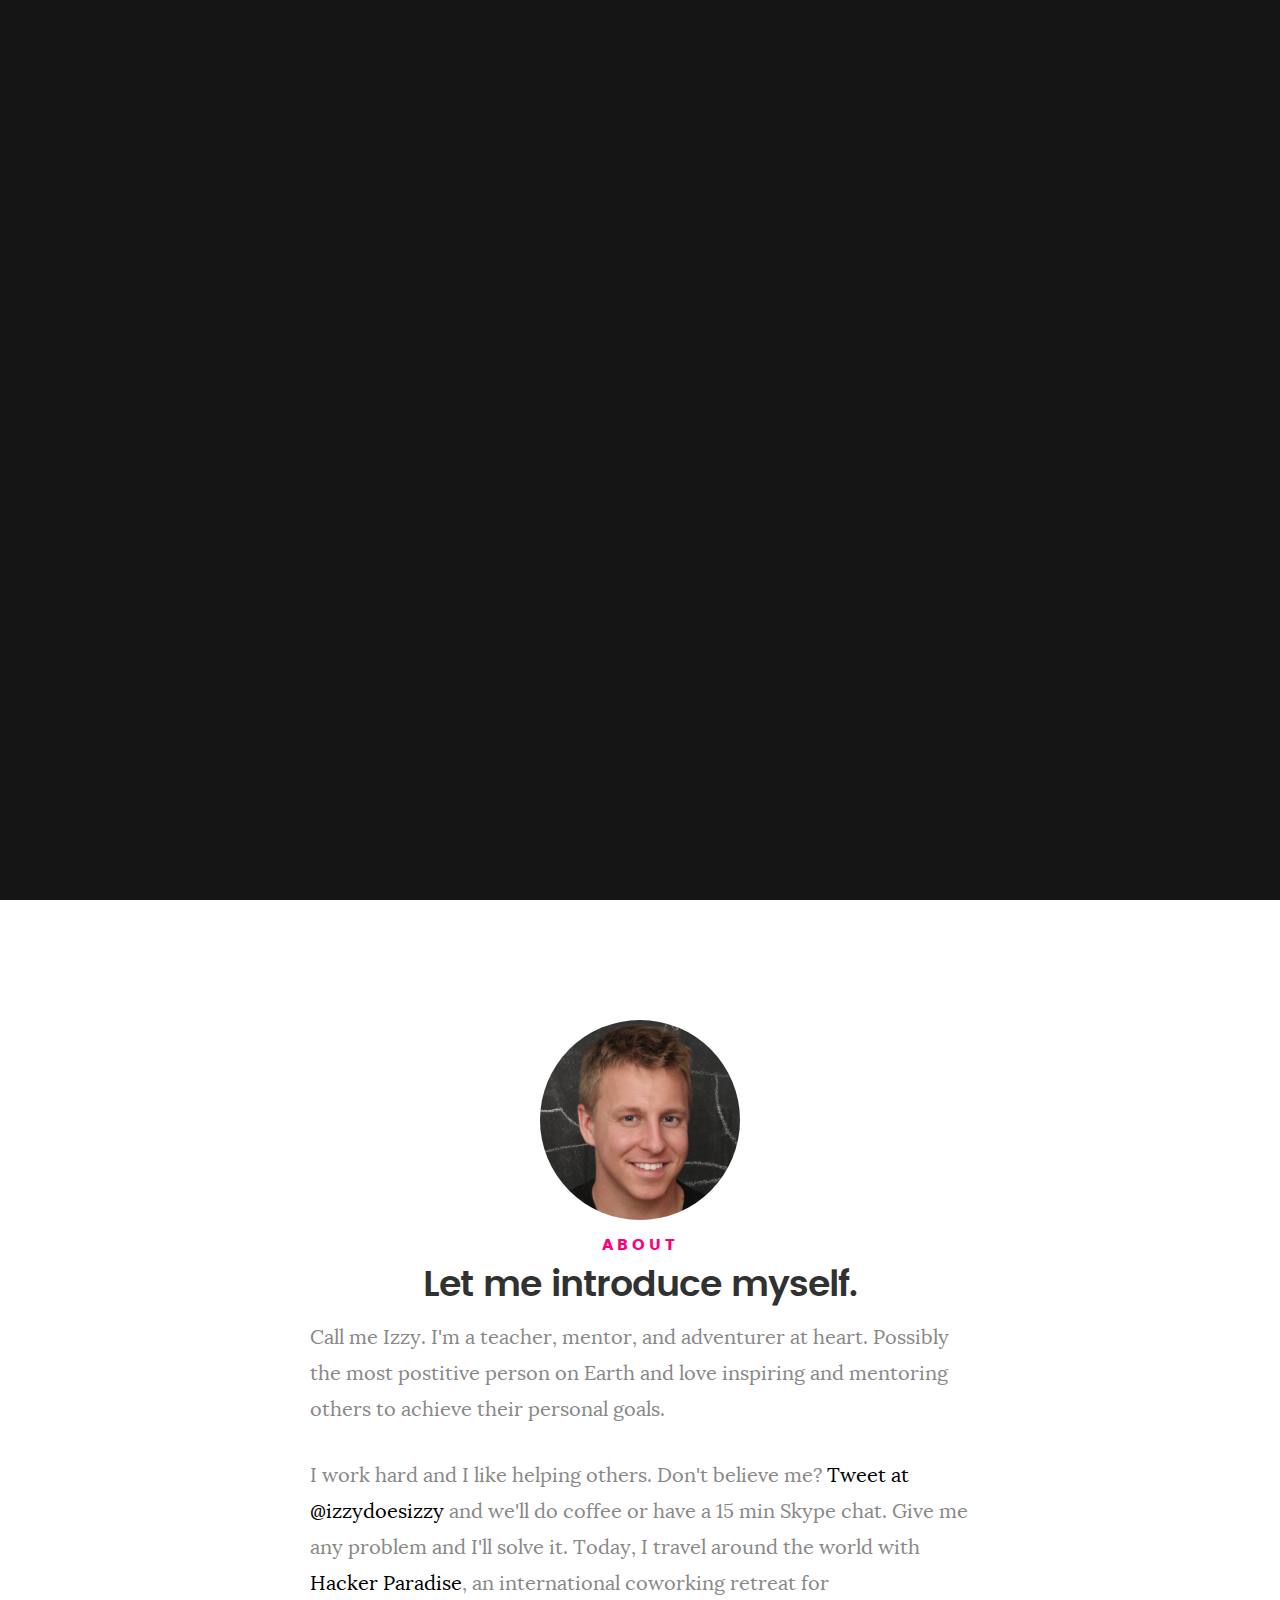
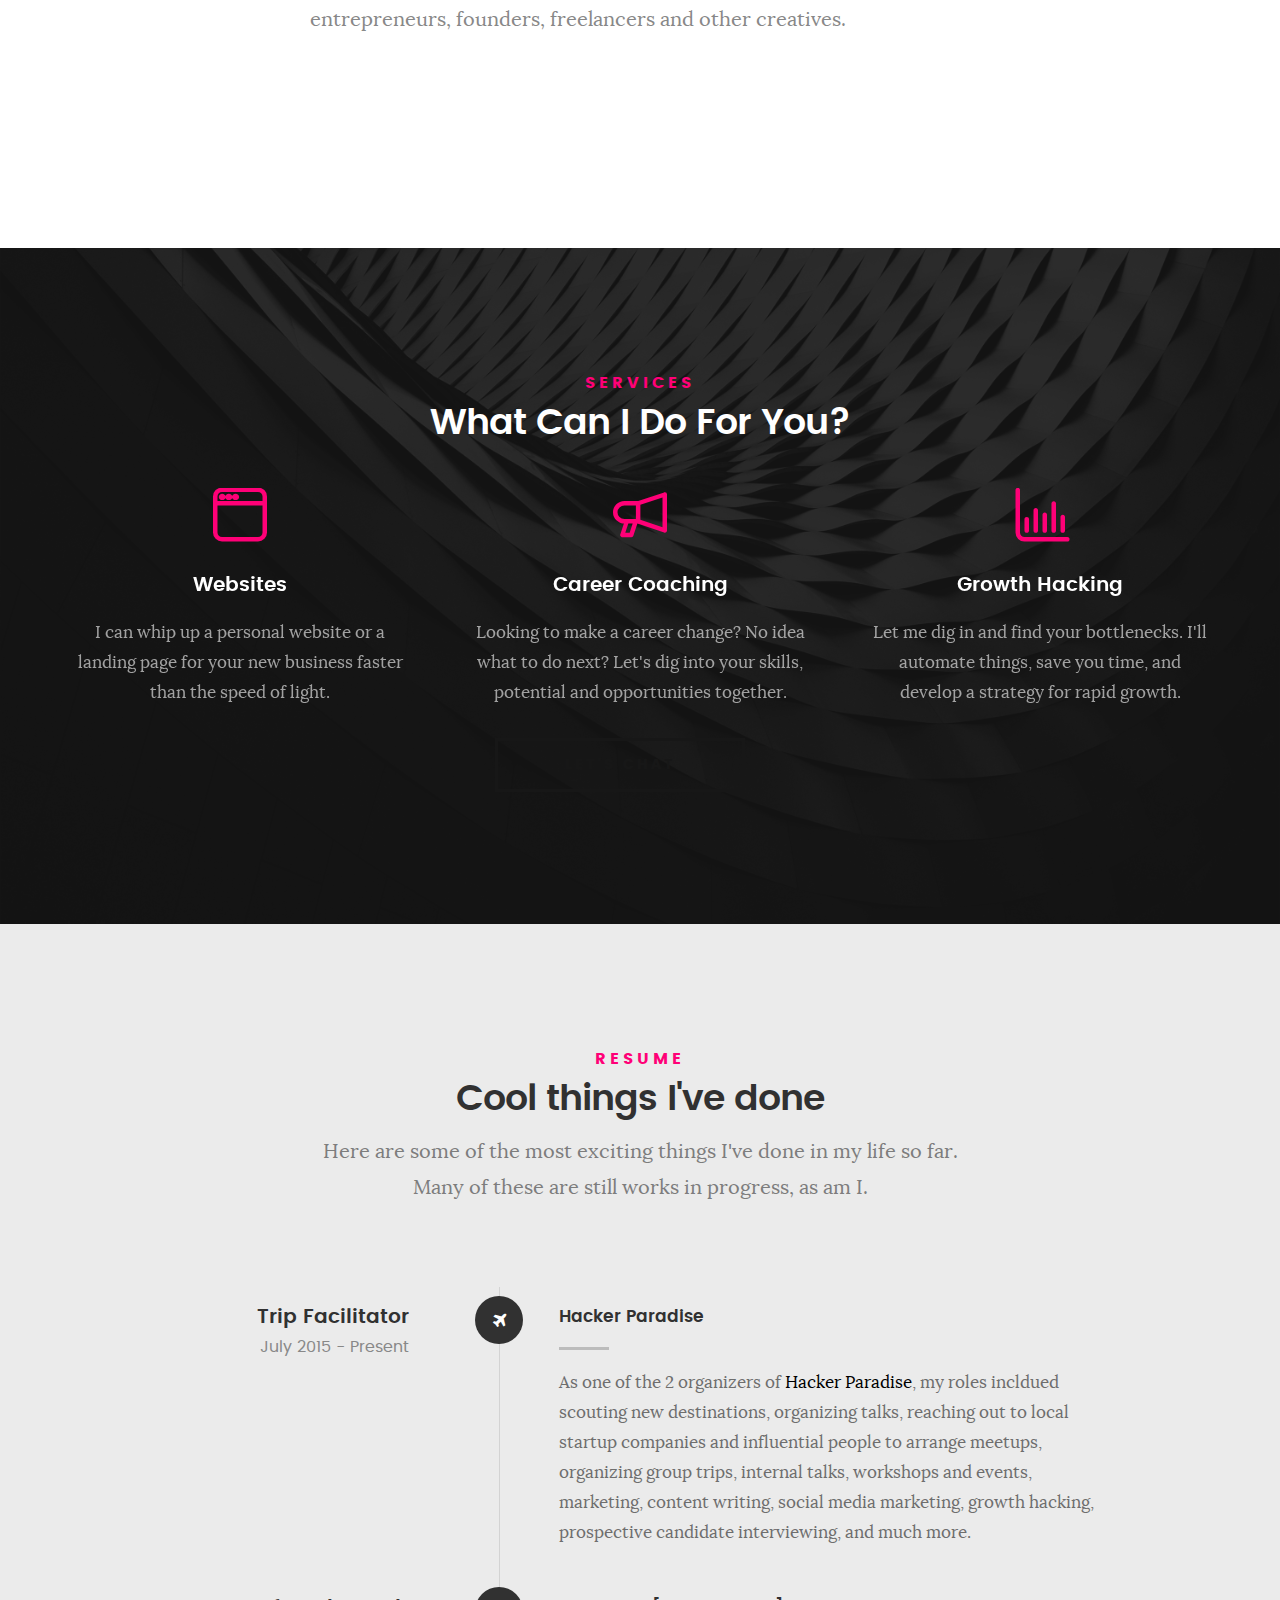
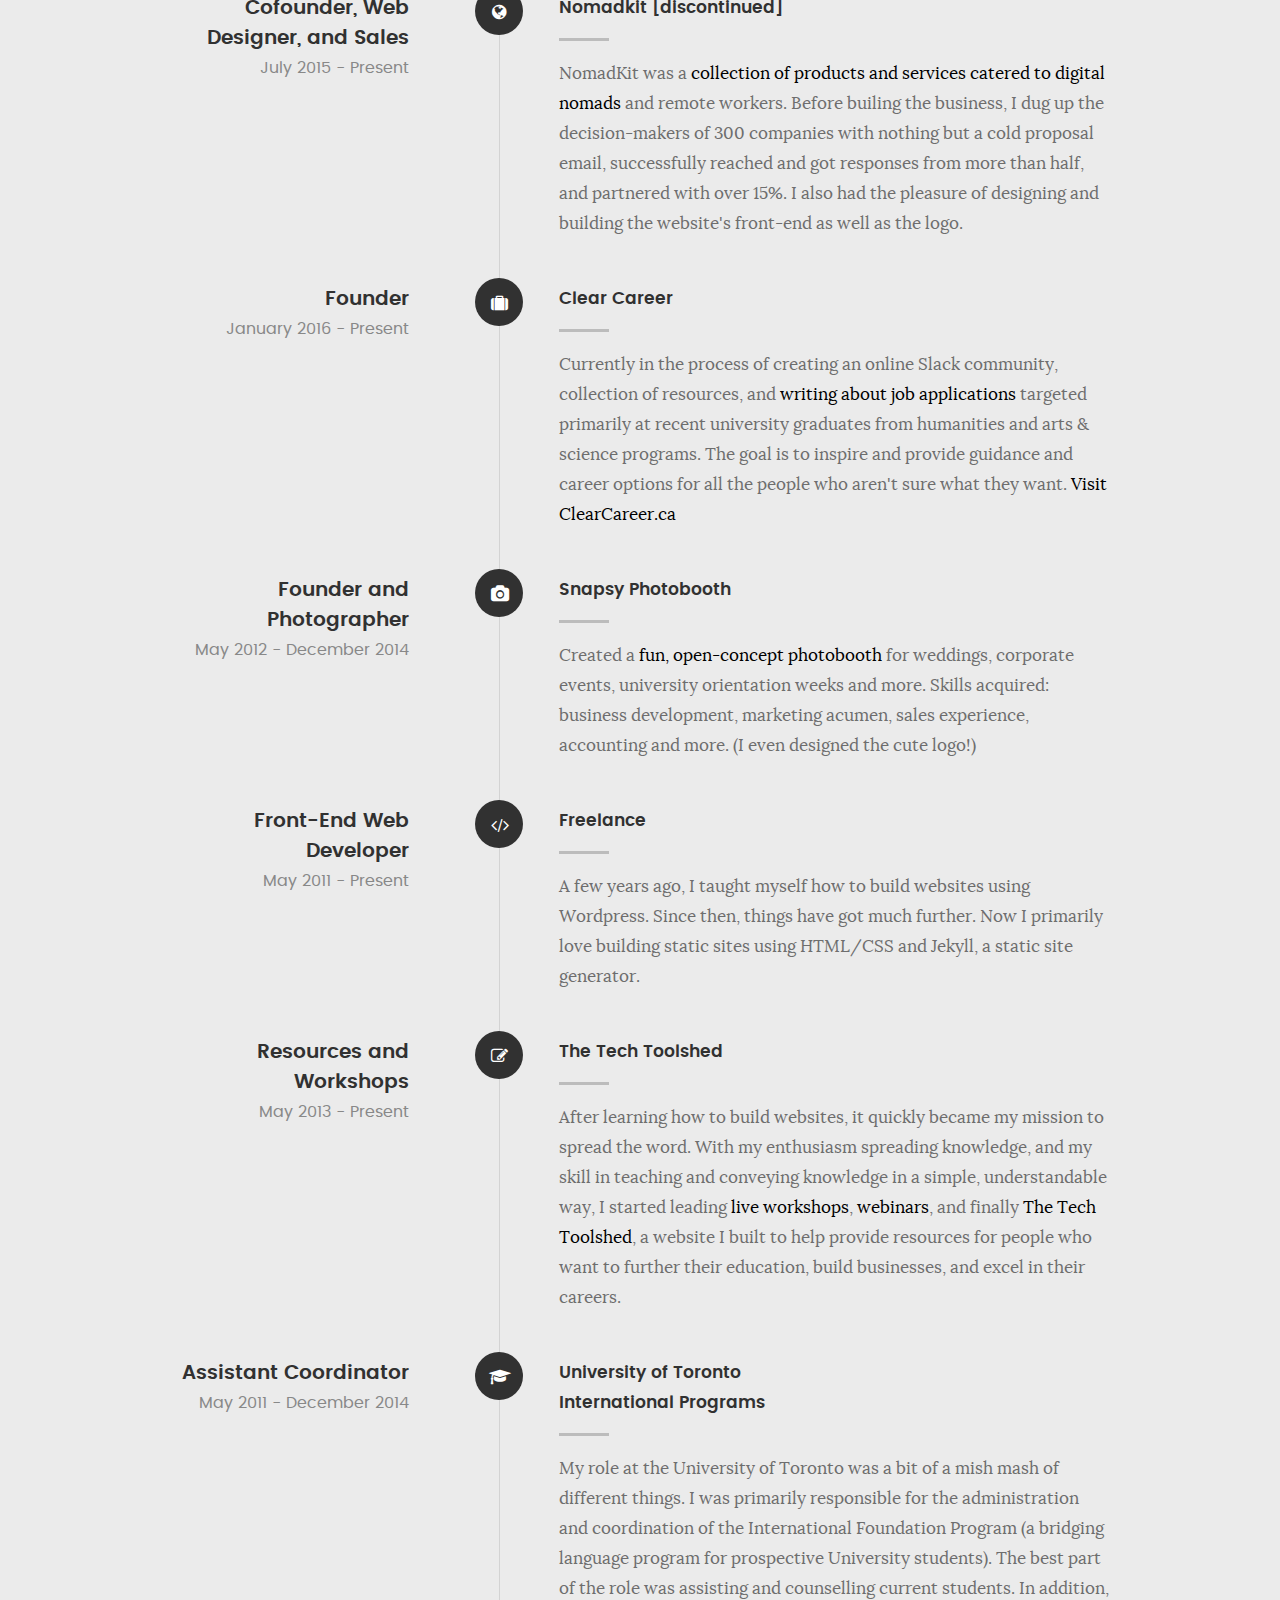
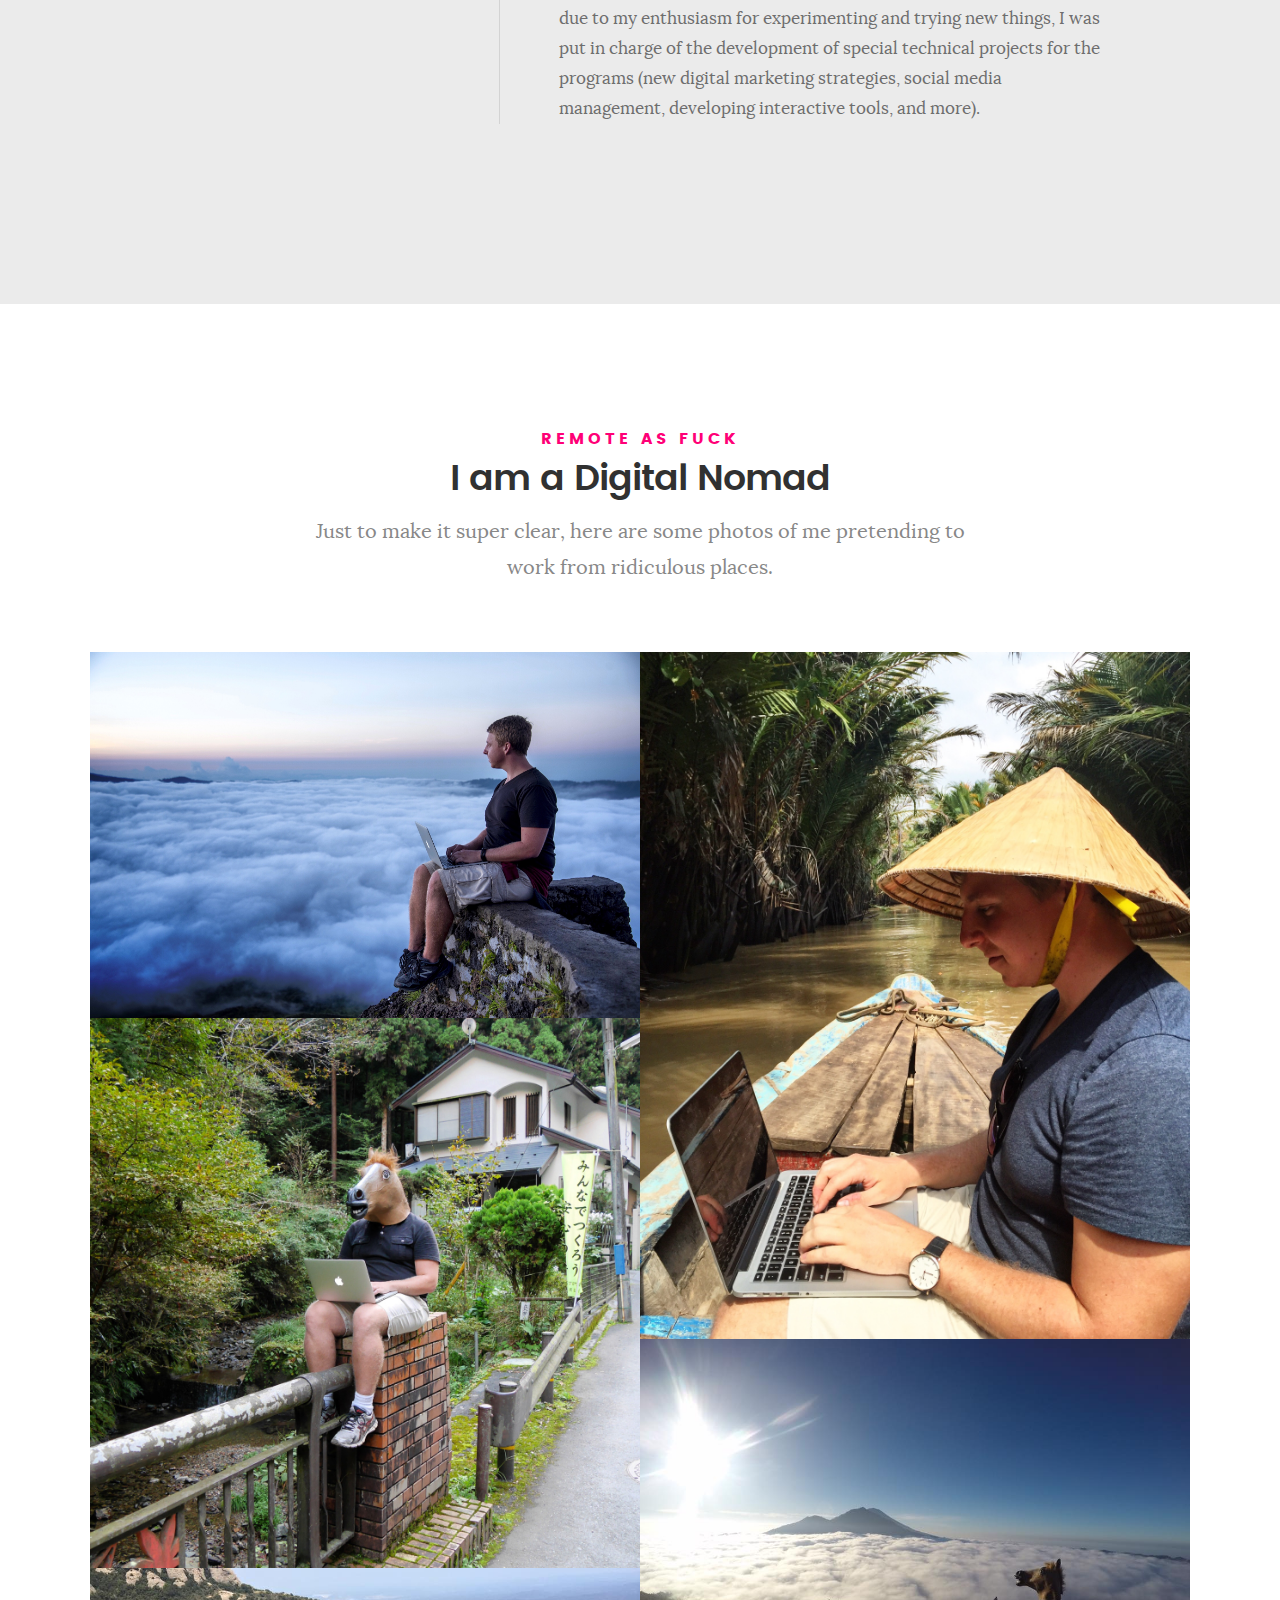
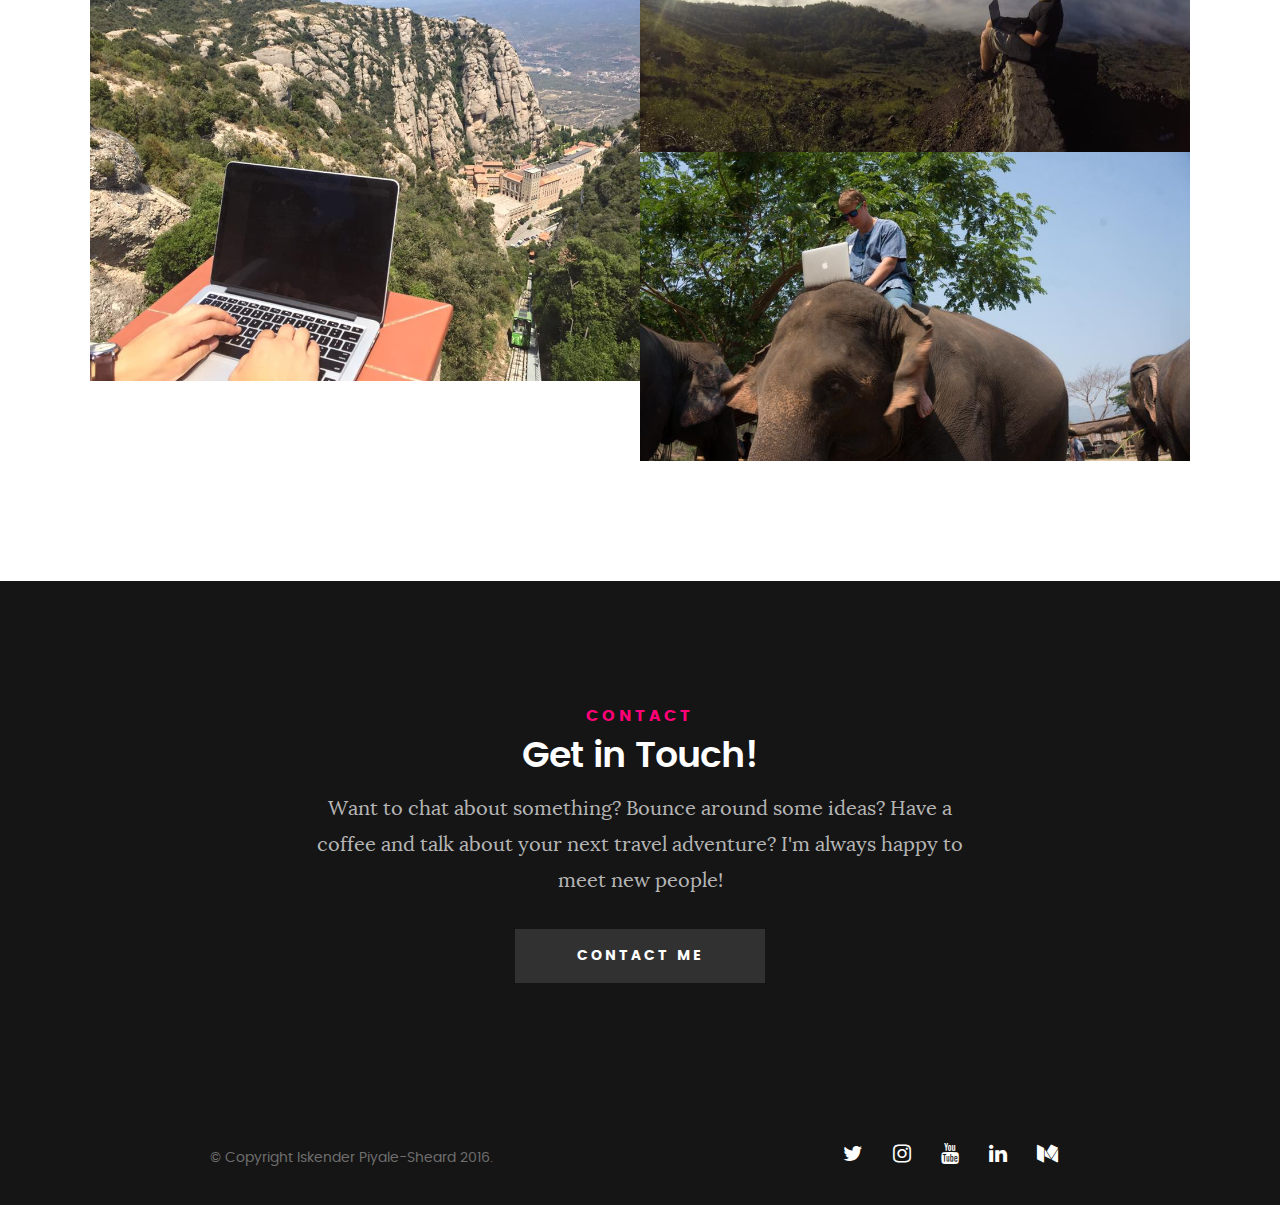
<file: index.html>
<!DOCTYPE html>
<!--[if IE 8 ]><html class="no-js oldie ie8" lang="en"> <![endif]-->
<!--[if IE 9 ]><html class="no-js oldie ie9" lang="en"> <![endif]-->
<!--[if (gte IE 9)|!(IE)]><!--><html class="no-js" lang="en"> <!--<![endif]-->
<head>

   <!--- basic page needs
   ================================================== -->
   <meta charset="utf-8">
	<title>IzzyDoesIzzy</title>
	<meta name="description" content="">  
	<meta name="author" content="">
	<meta name="google-site-verification" content="c0SRJKIOIVrMGJ2gVlhC2N9toW5W_-ks1MstYhyAxjI" />

	<meta charset="utf-8">
        <meta http-equiv="X-UA-Compatible" content="IE=edge">
        <meta name="viewport" content="width=device-width, initial-scale=1">
        <meta name="description" content="Izzy: Growth Hacking | Websites | Career Coaching">
        <meta name="keywords" content="onepage, portfolio, corporate, business, parallax, creative, agency">
        <meta name="author" content="Iskender Piyale-Sheard">

        <!-- Facebook Metatags -->
        <meta property="og:title" content="Iskender Piyale-Sheard" />
        <meta property="og:site_name" content="IzzyDoesIzzy"/>
        <meta property="og:type"   content="website" /> 
        <meta property="og:url" content="http://izzydoesizzy.com" />
        <meta property="og:description" content="Growth Hacking | Websites | Career Coaching. 
        LEARN MORE" />
        <meta property="og:image"
        content="http://izzydoesizzy.com/images/remoteasfuck/cloudcomputing.jpg" />

        <!-- Twitter Card Metadada -->
        <meta name="twitter:card" content="summary_large_image">
        <meta name="twitter:site" content="@izzydoesizzy">
        <meta name="twitter:creator" content="@izzydoesizzy">
        <meta name="twitter:title" content="Iskender Piyale-Sheard">
        <meta name="twitter:description" content="Growth Hacking | Websites | Career Coaching. 
        LEARN MORE">
        <meta name="twitter:image" content="http://izzydoesizzy.com/images/remoteasfuck/cloudcomputing.jpg">


   <!-- mobile specific metas
   ================================================== -->
	<meta name="viewport" content="width=device-width, initial-scale=1, maximum-scale=1">

 	<!-- CSS
   ================================================== -->
   <link rel="stylesheet" href="css/base.css">  
   <link rel="stylesheet" href="css/main.css">
   <link rel="stylesheet" href="css/vendor.css"> 
   <link rel="stylesheet" href="css/custom.css"> 
   <link rel="stylesheet" href="https://maxcdn.bootstrapcdn.com/font-awesome/4.4.0/css/font-awesome.min.css">    



   <!-- script
   ================================================== -->   
	<script src="js/modernizr.js"></script>

   <!-- favicons
	================================================== -->
	<link rel="icon" type="image/png" href="favicon.png">

	<!-- Google Analytics
	================================================== -->
	<script>
  (function(i,s,o,g,r,a,m){i['GoogleAnalyticsObject']=r;i[r]=i[r]||function(){
  (i[r].q=i[r].q||[]).push(arguments)},i[r].l=1*new Date();a=s.createElement(o),
  m=s.getElementsByTagName(o)[0];a.async=1;a.src=g;m.parentNode.insertBefore(a,m)
  })(window,document,'script','https://www.google-analytics.com/analytics.js','ga');

  ga('create', 'UA-53821620-1', 'auto');
  ga('send', 'pageview');

	</script>

</head>

<body id="top">


	<!-- header 
   ================================================== -->
   <header>   	
   	
   </header> <!-- /header -->

	<!-- intro section
   ================================================== -->
   <section id="intro">   

   	<div class="intro-overlay"></div>	

   	<div class="intro-content">
   		<div class="row">
 
   			<div class="col-twelve">

	   			<h5>Hello, World!</h5>
	   			<h1>I'm Izzy</h1>

	   			<p class="intro-position">
	   				<span>Career Coaching</span> 
	   				<span>Websites</span> 
	   				<span>Automation</span> 
	   				

	   			</p>


	   			<a class="button stroke smoothscroll" href="#about" title="">More About Me</a>


	   		</div>  
   			
   		</div>   		 		
   	</div> <!-- /intro-content --> 

   	<ul class="intro-social">        
         <li><a href="http://www.twitter.com/izzydoesizzy"><i class="fa fa-twitter"></i></a></li>
         <li><a href="http://www.instagram.com/izzydoesizzy"><i class="fa fa-instagram"></i></a></li>
         <li><a href="http://www.youtube.com/user/izzydoesizzy"><i class="fa fa-youtube"></i></a></li>
         <li><a href="https://ca.linkedin.com/in/ipiyale"><i class="fa fa-linkedin"></i></a></li>
         <li><a href="https://medium.com/@izzydoesizzy"><i class="fa fa-medium"></i></a></li>
      </ul> <!-- /intro-social -->      	

   </section> <!-- /intro -->


   <!-- about section
   ================================================== -->
   <section id="about">  

   	<div class="row section-intro">
   		<div class="col-twelve">
			<img src="images/profile-pic.jpg" class="profilepic" alt="Iskender Piyale-Sheard">
   			<h5>About</h5>
   			<h1>Let me introduce myself.</h1>

   			<div style="text-align: left">

   				<p class="lead">Call me Izzy. I'm a teacher, mentor, and adventurer at heart. Possibly the most postitive person on Earth and love inspiring and mentoring others to achieve their personal goals.</p>


   				<p class="lead text-justify">I work hard and I like helping others. Don't believe me? <a href="https://twitter.com/intent/tweet?screen_name=izzydoesizzy" class="" data-size="large" data-related="izzydoesizzy">Tweet at @izzydoesizzy</a> and we'll do coffee or have a 15 min Skype chat. Give me any problem and I'll solve it. Today, I travel around the world with <a href="http://www.hackerparadise.org" target="_blank">Hacker Paradise</a>, an international coworking retreat for entrepreneurs, founders, freelancers and other creatives.</p>

				
	               

   			</div>   			

   		</div>   		
   	</div> <!-- /section-intro -->

   	

   </section> <!-- /process-->    
		
		<!-- services Section
	   ================================================== -->
		<section id="services">

			<div class="overlay"></div>

			<div class="row section-intro">
	   		<div class="col-twelve">

	   			<h5>Services</h5>
	   			<h1>What Can I Do For You?</h1>


	   		</div>   		
	   	</div> <!-- /section-intro -->

	   	<div class="row services-content">

	   		<div id="owl-slider" class="owl-carousel services-list">

		      	

					<div class="service">	

						<span class="icon"><i class="icon-window"></i></span>                          

		            <div class="service-content">	

		            	<h3>Websites</h3>  

			            <p class="desc">I can whip up a personal website or a landing page for your new business faster than the speed of light. 

			            	
		         		</p>



		            </div>	                          

				   </div> <!-- /service -->

				   <div class="service">

				   	<span class="icon"><i class="icon-megaphone"></i></span>		            

		            <div class="service-content">

		            	<h3>Career Coaching</h3>

			            <p class="desc">Looking to make a career change? No idea what to do next? Let's dig into your skills, potential and opportunities together.
		        		</p> 

		            </div> 	            	               

				   </div> <!-- /service -->

				   <div class="service">	

		      		<span class="icon"><i class="icon-bar-chart"></i></span>            

		            <div class="service-content">	

		            	 <h3>Growth Hacking</h3>

			            <p class="desc">Let me dig in and find your bottlenecks. I'll automate things, save you time, and develop a strategy for rapid growth.
		         		</p>
		         		
		         	</div> 	         	 

				</div> <!-- /service -->

					

		      </div> <!-- /services-list -->

				   		
			
				   				
				     	
	   		
	   	</div> <!-- /services-content -->

	   	<div class="row button-section">
	   		<div class="col-twelve">
	   			<a href="mailto:me@izzydoesizzy.com?Subject=Hey%20Izzy%2C%20let%27s%20work%20together%21" target="_top" class="button stroke full-width">Let's Chat</a>
	   		</div>   		
	   	</div>
			
		</section> <!-- /services -->

   <!-- resume Section
   ================================================== -->
	<section id="resume" class="grey-section">

		<div class="row section-intro">
   		<div class="col-twelve">

   			<h5>Resume</h5>
   			<h1>Cool things I've done</h1>

   			<p class="lead">Here are some of the most exciting things I've done in my life so far. Many of these are still works in progress, as am I.</p>

   		</div>   		
   	</div> <!-- /section-intro--> 

   	<div class="row resume-timeline">

   		<div class="col-twelve resume-header">

   			

   		</div> <!-- /resume-header -->

   		<div class="col-twelve">
			<div class="timeline-wrap">

   				<div class="timeline-block">

	   				<div class="timeline-ico">
	   					<i class="fa fa-plane"></i>
	   				</div>

	   				<div class="timeline-header">
	   					<h3>Trip Facilitator</h3>
	   					<p>July 2015 - Present</p>
	   				</div>

	   				<div class="timeline-content">
	   					<h4>Hacker Paradise</h4>
	   					<p>As one of the 2 organizers of <a href="#">Hacker Paradise</a>, my roles incldued scouting new destinations, organizing talks, reaching out to local startup companies and influential people to arrange meetups, organizing group trips, internal talks, workshops and events, marketing, content writing, social media marketing, growth hacking, prospective candidate interviewing, and much more.</p>
	   				</div>

	   			</div> <!-- /timeline-block -->

	   			<div class="timeline-block">

	   				<div class="timeline-ico">
	   					<i class="fa fa-globe"></i>
	   				</div>

	   				<div class="timeline-header">
		   					<h3>Cofounder, Web Designer, and Sales</h3>
		   					<p>July 2015 - Present</p>
	   				</div>

	   				<div class="timeline-content">
	   					<h4>Nomadkit [discontinued]</h4>
	   					<p>NomadKit was a <a href="http://nomadkit.io" target="_blank">collection of products and services catered to digital nomads</a> and remote workers. Before builing the business, I dug up the decision-makers of 300 companies with nothing but a cold proposal email, successfully reached and got responses from more than half, and  partnered with over 15%. I also had the pleasure of designing and building the website's front-end as well as the logo.</p>
	   				</div>

	   			</div> <!-- /timeline-block -->

	   			<div class="timeline-block">

	   				<div class="timeline-ico">
	   					<i class="fa fa-suitcase"></i>
	   				</div>

	   				<div class="timeline-header">
	   					<h3>Founder</h3>
	   					<p>January 2016 - Present</p>
	   				</div>

	   				<div class="timeline-content">
	   					<h4>Clear Career</h4>
	   					<p>Currently in the process of creating an online Slack community, collection of resources, and <a href="https://www.linkedin.com/pulse/jobless-desperate-how-find-job-after-you-graduate-piyale-sheard?trk=pulse_spock-articles" target="_blank">writing about job applications</a> targeted primarily at recent university graduates from humanities and arts & science programs. The goal is to inspire and provide guidance and career options for all the people who aren't sure what they want. <a href="http://www.clearcareer.ca" target="_blank">Visit ClearCareer.ca</a></p>
	   				</div>



	   			</div> <!-- /timeline-block -->

	   			<div class="timeline-block">

	   				<div class="timeline-ico">
	   					<i class="fa fa-camera"></i>
	   				</div>

	   				<div class="timeline-header">
	   					<h3>Founder and Photographer</h3>
	   					<p>May 2012 - December 2014</p>
	   				</div>

	   				<div class="timeline-content">
	   					<h4>Snapsy Photobooth</h4>
	   					<p>Created a <a href="http://www.facebook.com/snapsy.photobooth" target="_blank">fun, open-concept photobooth</a> for weddings, corporate events, university orientation weeks and more. Skills acquired: business development, marketing acumen, sales experience, accounting and more. (I even designed the cute logo!)</p>
	   				</div>



	   			</div> <!-- /timeline-block -->
	   			<div class="timeline-block">

	   				<div class="timeline-ico">
	   					<i class="fa fa-code"></i>
	   				</div>

	   				<div class="timeline-header">
	   					<h3>Front-End Web Developer</h3>
	   					<p>May 2011 - Present</p>
	   				</div>

	   				<div class="timeline-content">
	   					<h4>Freelance</h4>
	   					<p>A few years ago, I taught myself how to build websites using Wordpress. Since then, things have got much further. Now I primarily love building static sites using HTML/CSS and Jekyll, a static site generator. </p> 
	   				</div>

	   			</div> <!-- /timeline-block -->
	   			<div class="timeline-block">

	   				<div class="timeline-ico">
	   					<i class="fa fa-pencil-square-o"></i>
	   				</div>

	   				<div class="timeline-header">
	   					<h3>Resources and Workshops</h3>
	   					<p>May 2013 - Present</p>
	   				</div>

	   				<div class="timeline-content">
	   					<h4>The Tech Toolshed</h4>
	   					<p>After learning how to build websites, it quickly became my mission to spread the word. With my enthusiasm spreading knowledge, and my skill in teaching and conveying knowledge in a simple, understandable way, I started leading <a href="https://www.eventbrite.ca/e/build-your-first-website-workshop-registration-17468824725" target="_blank">live workshops</a>, <a href="https://www.bigmarker.com/tech-obsessed/build-your-own-website-for-absolute-beginners-" target="_blank">webinars</a>, and finally <a href="http://www.thetechtooldshed.com" target="_blank">The Tech Toolshed</a>, a website I built to help provide resources for people who want to further their education, build businesses, and excel in their careers.</p> 
	   				</div>

	   			</div> <!-- /timeline-block -->
	   			<div class="timeline-block">

	   				<div class="timeline-ico">
	   					<i class="fa fa-graduation-cap"></i>
	   				</div>

	   				<div class="timeline-header">
	   					<h3>Assistant Coordinator</h3>
	   					<p>May 2011 - December 2014</p>
	   				</div>

	   				<div class="timeline-content">
	   					<h4>University of Toronto<br>International Programs</h4>
	   					<p>My role at the University of Toronto was a bit of a mish mash of different things. I was primarily responsible for the administration and coordination of the International Foundation Program (a bridging language program for prospective University students). The best part of the role was assisting and counselling current students. In addition, due to my enthusiasm for experimenting and trying new things, I was put in charge of the development of special technical projects for the programs (new digital marketing strategies, social media management, developing interactive tools, and more). </p> 
	   				</div>

	   			</div> <!-- /timeline-block -->
	   			

   			</div> <!-- /timeline-wrap -->	

   		</div> <!-- /col-twelve -->
   		
   	</div> <!-- /resume-timeline -->
   </section>
   	

   	

	<!-- Portfolio Section
   ================================================== -->
	<section id="portfolio">

		<div class="row section-intro">
   		<div class="col-twelve">

   			<h5>Remote As Fuck</h5>
   			<h1>I am a Digital Nomad</h1>

   			<p class="lead">Just to make it super clear, here are some photos of me pretending to work from ridiculous places.</p>

   		</div>   		
   	</div> <!-- /section-intro--> 

   	<div class="row portfolio-content">

   		<div class="col-twelve">

   			<!-- portfolio-wrapper -->
	         <div id="folio-wrapper" class="block-1-2 block-mob-full stack">

	         	
					  <div class="bgrid folio-item">
		               <div class="item-wrap">
		               	<img src="images/remoteasfuck/cloudcomputing.jpg"alt="Cloud Computing">
		                  <a href="#" class="overlay">             		                  
		                     <div class="folio-item-table">
		                     	<div class="folio-item-cell">
		                     		<h3 class="folio-title">Indonesia</h3>	     					    
			     					    	<span class="folio-types">
			     					       	  Cloud computing
			     					      </span>		     		
			     					   </div> 	                      	
		                     </div>                    
		                  </a>
		               </div>
	   
	        		</div> <!-- /folio-item -->

	        		<div class="bgrid folio-item">
	               <div class="item-wrap">
	               	<img src="images/remoteasfuck/mekongriver.jpg" alt="Mekong River">
	                  <a href="#" class="overlay">	                  	           
	                     <div class="folio-item-table">
	                     	<div class="folio-item-cell">
		     					       <h3 class="folio-title">Vietnam</h3>	     					    
		     					    	 <span class="folio-types">
		     					       	  The Mekong river has pretty decent wifi
		     					       </span>
		     					   </div>	                      	
	                     </div>                    
	                  </a>
	               </div>	               
	        		</div> <!-- /folio-item -->
	<div class="bgrid folio-item">
	               <div class="item-wrap">
	               	<img src="images/remoteasfuck/takaosan.jpg" alt="Takaosan">
	               	<a href="#" class="overlay">              		                  
	                     <div class="folio-item-table">
	                     	<div class="folio-item-cell">
	                     		<h3 class="folio-title">Japan</h3>	     					    
		     					    	<span class="folio-types">
		     					       	  On a hike up Mt Takaosan near Japan
		     					      </span>		     		
		     					   </div> 	                      	
	                     </div>                    
	                  </a>
	               </div>
	          
	        		</div> <!-- /folio-item -->

	            <div class="bgrid folio-item">
	               <div class="item-wrap">
	               	<img src="images/remoteasfuck/volcano.jpg" alt="Volcano">
	                  <a href="#" class="overlay">                  	                 
	                     <div class="folio-item-table">
	                     	<div class="folio-item-cell">
	                     		<h3 class="folio-title">Indonesia</h3>	     					    
		     					    	<span class="folio-types">
		     					       	  Geothermal Volcanic Wifi
		     					      </span>		     		
		     					   </div>  	                      	
	                     </div>                    
	                  </a>
	               </div>
	        		</div> <!-- /folio-item -->     

	        		<div class="bgrid folio-item">
	               <div class="item-wrap">
	               	<img src="images/remoteasfuck/monserrat.jpg" alt="Monserrat">
	                  <a href="#" class="overlay">             		                  
	                     <div class="folio-item-table">
	                     	<div class="folio-item-cell">
	                     		<h3 class="folio-title">Spain</h3>	     					    
		     					    	<span class="folio-types">
		     					       	  Receiving His almighty wifi at a mountain monastery
		     					      </span>		     		
		     					   </div> 	                      	
	                     </div>                    
	                  </a>
	               </div>
	        		</div> <!-- /folio-item -->

	            <div class="bgrid folio-item">
	               <div class="item-wrap">
	               	<img src="images/remoteasfuck/elephant.jpg" alt="Elephant">
	                  <a href="#" class="overlay">
	                     <div class="folio-item-table">
	                     	<div class="folio-item-cell">
	                     		<h3 class="folio-title">Thailand</h3>	     					    
		     					    	<span class="folio-types">
		     					       	  Big animal = big data
		     					      </span>		     		
		     					   </div>	                      	
	                     </div>                    
	                  </a>
	               </div>
	        	</div> <!-- /folio-item -->   

	            

	         </div> <!-- /portfolio-wrapper --> 

   		</div>  <!-- /twelve -->   


   	</div> <!-- /portfolio-content --> 
		
	</section> <!-- /portfolio --> 
	
	
		

	<section id="contact">

   	<div class="row section-intro">

   		<div class="col-twelve">  

				<h5>Contact</h5>
	     		<h1>Get in Touch!</h1>

		      <p class="lead">Want to chat about something?
		      	Bounce around some ideas? Have a coffee and talk about your next travel adventure? I'm always happy to meet new people!</p>
		      

				<div class="row button-section">
			   		
			   			<a href="mailto:me@izzydoesizzy.com?Subject=Hey%20Izzy%2C%20let%27s%20work%20together%21" target="_top" class="button button-primary full-width">Contact Me</a>
			   				
			   	</div>     	

				


   		</div>

   	</div> <!-- /cta-content -->

   </section>




	
   	


     <!-- footer
   ================================================== -->

   <footer>
     	<div class="row">

     		<div class="col-six tab-full pull-right social">

     			<ul class="footer-social">        
			     <li><a href="http://www.twitter.com/izzydoesizzy"><i class="fa fa-twitter"></i></a></li>
		         <li><a href="http://www.instagram.com/izzydoesizzy"><i class="fa fa-instagram"></i></a></li>
		         <li><a href="http://www.youtube.com/user/izzydoesizzy"><i class="fa fa-youtube"></i></a></li>
		         <li><a href="https://ca.linkedin.com/in/ipiyale"><i class="fa fa-linkedin"></i></a></li>
		         <li><a href="https://medium.com/@izzydoesizzy"><i class="fa fa-medium"></i></a></li>
			   </ul> 
	      		
	      </div>

      	<div class="col-six tab-full">
	      	<div class="copyright">
		        	<span>© Copyright Iskender Piyale-Sheard 2016.</span> 
		         </div>		                  
	      	</div>

	      	<div id="go-top">
		         <a class="smoothscroll" title="Back to Top" href="#top"><i class="fa fa-long-arrow-up"></i></a>
		      </div>

      	</div> <!-- /row -->     	
   </footer>  

   <div id="preloader"> 
    	<div id="loader"></div>
   </div> 


   

   <!-- Java Script
   ================================================== --> 
   <script src="js/jquery-2.1.3.min.js"></script>
   <script src="js/plugins.js"></script>
   <script src="js/main.js"></script>

   <!-- Twitter Tweet and Follow Scripts-->
   <script>!function(d,s,id){var js,fjs=d.getElementsByTagName(s)[0],p=/^http:/.test(d.location)?'http':'https';if(!d.getElementById(id)){js=d.createElement(s);js.id=id;js.src=p+'://platform.twitter.com/widgets.js';fjs.parentNode.insertBefore(js,fjs);}}(document, 'script', 'twitter-wjs');</script>
   <script>!function(d,s,id){var js,fjs=d.getElementsByTagName(s)[0],p=/^http:/.test(d.location)?'http':'https';if(!d.getElementById(id)){js=d.createElement(s);js.id=id;js.src=p+'://platform.twitter.com/widgets.js';fjs.parentNode.insertBefore(js,fjs);}}(document, 'script', 'twitter-wjs');</script>
     <!-- / Twitter Tweet and Follow Scripts-->

	<!-- Pepper Script (Communication https://pepper.swat.io/)-->
 	<script async src='https://pepper.swat.io/embed.js?[base64]'></script>
 	<script src="https://walkhub.net/assets/client.js" defer></script>
 	<script src="https://walkhub.net/assets/embed.js" defer></script>
 	<a class="walkthroughbutton" data-origin="https://walkhub.net/" data-position="bottom-right" data-search="izzydoesizzy.com" href="https://walkhub.net/"></a>
 	<a class="walkthroughbutton" data-origin="https://walkhub.net/" data-position="bottom-right" href="https://walkhub.net/"></a>

</body>

</html>
</file>
<file: css/base.css>
/**
 * =================================================================== 
 *
 *  Kards v1.0 Base Stylesheet
 *  url: styleshout.com
 *  03-01-2016
 *  ------------------------------------------------------------------
 *  TOC:
 *  01. reset
 *  02. basic/base setup styles
 *  03. grid
 *  04. MISC
 *
 * =================================================================== 
 */

/** 
 * ===================================================================
 * 01. reset - normalize.css v3.0.2 | MIT License | git.io/normalize
 *
 * ------------------------------------------------------------------- 
 */
html {
	font-family: sans-serif;
	-ms-text-size-adjust: 100%;
	-webkit-text-size-adjust: 100%;
}

body {
	margin: 0;
}

article,
aside,
details,
figcaption,
figure,
footer,
header,
hgroup,
main,
menu,
nav,
section,
summary {
	display: block;
}

audio,
canvas,
progress,
video {
	display: inline-block;
	vertical-align: baseline;
}

audio:not([controls]) {
	display: none;
	height: 0;
}

[hidden],
template {
	display: none;
}

a {
	background: transparent;
}

a:active,
a:hover {
	outline: 0;
}

abbr[title] {
	border-bottom: 1px dotted;
}

b,
strong {
	font-weight: bold;
}

dfn {
	font-style: italic;
}

h1 {
	font-size: 2em;
	margin: 0.67em 0;
}

mark {
	background: #ff0;
	color: #000;
}

small {
	font-size: 80%;
}

sub,
sup {
	font-size: 75%;
	line-height: 0;
	position: relative;
	vertical-align: baseline;
}

sup {
	top: -0.5em;
}

sub {
	bottom: -0.25em;
}

img {
	border: 0;
}

svg:not(:root) {
	overflow: hidden;
}

figure {
	margin: 1em 40px;
}

hr {
	-moz-box-sizing: content-box;
	box-sizing: content-box;
	height: 0;
}

pre {
	overflow: auto;
}

code,
kbd,
pre,
samp {
	font-family: monospace, monospace;
	font-size: 1em;
}

button,
input,
optgroup,
select,
textarea {
	color: inherit;
	font: inherit;
	margin: 0;
}

button {
	overflow: visible;
}

button,
select {
	text-transform: none;
}

button,
html input[type="button"],
input[type="reset"],
input[type="submit"] {
	-webkit-appearance: button;
	cursor: pointer;
}

button[disabled],
html input[disabled] {
	cursor: default;
}

button::-moz-focus-inner,
input::-moz-focus-inner {
	border: 0;
	padding: 0;
}

input {
	line-height: normal;
}

input[type="checkbox"],
input[type="radio"] {
	box-sizing: border-box;
	padding: 0;
}

input[type="number"]::-webkit-inner-spin-button,
input[type="number"]::-webkit-outer-spin-button {
	height: auto;
}

input[type="search"] {
	-webkit-appearance: textfield;
	-moz-box-sizing: content-box;
	-webkit-box-sizing: content-box;
	box-sizing: content-box;
}

input[type="search"]::-webkit-search-cancel-button,
input[type="search"]::-webkit-search-decoration {
	-webkit-appearance: none;
}

fieldset {
	border: 1px solid #c0c0c0;
	margin: 0 2px;
	padding: 0.35em 0.625em 0.75em;
}

legend {
	border: 0;
	padding: 0;
}

textarea {
	overflow: auto;
}

optgroup {
	font-weight: bold;
}

table {
	border-collapse: collapse;
	border-spacing: 0;
}

td,
th {
	padding: 0;
}

/** 
 * ===================================================================
 * 02. basic/base setup styles - (_basic.scss)
 *
 * ------------------------------------------------------------------- 
 */
html {
	font-size: 62.5%;
	box-sizing: border-box;
}

*,
*::before,
*::after {
	box-sizing: inherit;
}

body {
	font-weight: normal;
	line-height: 1;
	text-rendering: optimizeLegibility;
	word-wrap: break-word;
	-webkit-overflow-scrolling: touch;
	-webkit-text-size-adjust: none;
}

body,
input,
button {
	-moz-osx-font-smoothing: grayscale;
	-webkit-font-smoothing: antialiased;
}

/**
 * Media - (_basic.scss)
 * ------------------------------------------------------------------- 
 */
img,
video {
	max-width: 100%;
	height: auto;
}

/**
 * Typography resets - (_basic.scss)
 * ------------------------------------------------------------------- 
 */
div,
dl,
dt,
dd,
ul,
ol,
li,
h1,
h2,
h3,
h4,
h5,
h6,
pre,
form,
p,
blockquote,
th,
td {
	margin: 0;
	padding: 0;
}

h1,
h2,
h3,
h4,
h5,
h6 {
	-webkit-font-variant-ligatures: common-ligatures;
	-moz-font-variant-ligatures: common-ligatures;
	font-variant-ligatures: common-ligatures;
	text-rendering: optimizeLegibility;
}

em,
i {
	font-style: italic;
	line-height: inherit;
}

strong,
b {
	font-weight: bold;
	line-height: inherit;
}

small {
	font-size: 60%;
	line-height: inherit;
}

ol,
ul {
	list-style: none;
}

li {
	display: block;
}

/**
 * links - (_basic.scss)
 * ------------------------------------------------------------------- 
 */
a {
	text-decoration: none;
	line-height: inherit;
}

a img {
	border: none;
}

/**
 * inputs - (_basic.scss)
 * ------------------------------------------------------------------- 
 */
fieldset {
	margin: 0;
	padding: 0;
}

input[type="email"],
input[type="number"],
input[type="search"],
input[type="text"],
input[type="tel"],
input[type="url"],
input[type="password"],
textarea {
	-webkit-appearance: none;
	-moz-appearance: none;
	-ms-appearance: none;
	-o-appearance: none;
	appearance: none;
}

/** 
 * ===================================================================
 * 03. grid - (_grid.scss)
 *
 * ------------------------------------------------------------------- 
 */
.row {
	width: 94%;
	max-width: 1140px;
	margin: 0 auto;
}

.row:before,
.row:after {
	content: "";
	display: table;
}

.row:after {
	clear: both;
}

.row .row {
	width: auto;
	max-width: none;
	margin-left: -20px;
	margin-right: -20px;
}

[class*="col-"],
.bgrid {
	float: left;
}

[class*="col-"] + [class*="col-"].end {
	float: right;
}

[class*="col-"] {
	padding: 0 20px;
}

.col-one {
	width: 8.33333%;
}

.col-two,
.col-1-6 {
	width: 16.66667%;
}

.col-three,
.col-1-4 {
	width: 25%;
}

.col-four,
.col-1-3 {
	width: 33.33333%;
}

.col-five {
	width: 41.66667%;
}

.col-six,
.col-1-2 {
	width: 50%;
}

.col-seven {
	width: 58.33333%;
}

.col-eight,
.col-2-3 {
	width: 66.66667%;
}

.col-nine,
.col-3-4 {
	width: 75%;
}

.col-ten,
.col-5-6 {
	width: 83.33333%;
}

.col-eleven {
	width: 91.66667%;
}

.col-twelve,
.col-full {
	width: 100%;
}

/**
 * small screens - (_grid.scss)
 * --------------------------------------------------------------- 
 */
@media screen and (max-width:1024px) {
	.row .row {
		margin-left: -18px;
		margin-right: -18px;
	}

	[class*="col-"] {
		padding: 0 18px;
	}

}

/**
 * tablets - (_grid.scss)
 * --------------------------------------------------------------- 
 */
@media screen and (max-width:768px) {
	.row {
		width: auto;
		padding-left: 30px;
		padding-right: 30px;
	}

	.row .row {
		padding-left: 0;
		padding-right: 0;
		margin-left: -15px;
		margin-right: -15px;
	}

	[class*="col-"] {
		padding: 0 15px;
	}

	.tab-1-4 {
		width: 25%;
	}

	.tab-1-3 {
		width: 33.33333%;
	}

	.tab-1-2 {
		width: 50%;
	}

	.tab-2-3 {
		width: 66.66667%;
	}

	.tab-3-4 {
		width: 75%;
	}

	.tab-full {
		width: 100%;
	}

}

/**
 * large mobile devices - (_grid.scss)
 * --------------------------------------------------------------- 
 */
@media screen and (max-width:600px) {
	.row {
		padding-left: 25px;
		padding-right: 25px;
	}

	.row .row {
		margin-left: -10px;
		margin-right: -10px;
	}

	[class*="col-"] {
		padding: 0 10px;
	}

	.mob-1-4 {
		width: 25%;
	}

	.mob-1-2 {
		width: 50%;
	}

	.mob-3-4 {
		width: 75%;
	}

	.mob-full {
		width: 100%;
	}

}

/**
 * small mobile devices - (_grid.scss)
 * --------------------------------------------------------------- 
 */
@media screen and (max-width:400px) {
	.row .row {
		padding-left: 0;
		padding-right: 0;
		margin-left: 0;
		margin-right: 0;
	}

	[class*="col-"] {
		width: 100% !important;
		float: none !important;
		clear: both !important;
		margin-left: 0;
		margin-right: 0;
		padding: 0;
	}

	[class*="col-"] + [class*="col-"].end {
		float: none;
	}

}

/** 
 * ===================================================================
 * block grids - (_grid.scss)
 *
 * ------------------------------------------------------------------- 
 */
[class*="block-"]:before,
[class*="block-"]:after {
	content: "";
	display: table;
}

[class*="block-"]:after {
	clear: both;
}

.block-1-6 .bgrid {
	width: 16.66667%;
}

.block-1-4 .bgrid {
	width: 25%;
}

.block-1-3 .bgrid {
	width: 33.33333%;
}

.block-1-2 .bgrid {
	width: 50%;
}

/**
 * Clearing for block grid columns. Allow columns with 
 * different heights to align properly.
 */
.block-1-6 .bgrid:nth-child(6n+1),
.block-1-4 .bgrid:nth-child(4n+1),
.block-1-3 .bgrid:nth-child(3n+1),
.block-1-2 .bgrid:nth-child(2n+1) {
	clear: both;
}

/**
 * small screens - (_grid.scss)
 * --------------------------------------------------------------- 
 */
@media screen and (max-width:1024px) {
	.block-s-1-6 .bgrid {
		width: 16.66667%;
	}

	.block-s-1-4 .bgrid {
		width: 25%;
	}

	.block-s-1-3 .bgrid {
		width: 33.33333%;
	}

	.block-s-1-2 .bgrid {
		width: 50%;
	}

	.block-s-full .bgrid {
		width: 100%;
		clear: both;
	}

	[class*="block-s-"] .bgrid:nth-child(n) {
		clear: none;
	}

	.block-s-1-6 .bgrid:nth-child(6n+1),
	.block-s-1-4 .bgrid:nth-child(4n+1),
	.block-s-1-3 .bgrid:nth-child(3n+1),
	.block-s-1-2 .bgrid:nth-child(2n+1) {
		clear: both;
	}

}

/**
 * tablets - (_grid.scss)
 * --------------------------------------------------------------- 
 */
@media screen and (max-width:768px) {
	.block-tab-1-6 .bgrid {
		width: 16.66667%;
	}

	.block-tab-1-4 .bgrid {
		width: 25%;
	}

	.block-tab-1-3 .bgrid {
		width: 33.33333%;
	}

	.block-tab-1-2 .bgrid {
		width: 50%;
	}

	.block-tab-full .bgrid {
		width: 100%;
		clear: both;
	}

	[class*="block-tab-"] .bgrid:nth-child(n) {
		clear: none;
	}

	.block-tab-1-6 .bgrid:nth-child(6n+1),
	.block-tab-1-4 .bgrid:nth-child(4n+1),
	.block-tab-1-3 .bgrid:nth-child(3n+1),
	.block-tab-1-2 .bgrid:nth-child(2n+1) {
		clear: both;
	}

}

/**
 * large mobile devices - (_grid.scss)
 * --------------------------------------------------------------- 
 */
@media screen and (max-width:600px) {
	.block-mob-1-6 .bgrid {
		width: 16.66667%;
	}

	.block-mob-1-4 .bgrid {
		width: 25%;
	}

	.block-mob-1-3 .bgrid {
		width: 33.33333%;
	}

	.block-mob-1-2 .bgrid {
		width: 50%;
	}

	.block-mob-full .bgrid {
		width: 100%;
		clear: both;
	}

	[class*="block-mob-"] .bgrid:nth-child(n) {
		clear: none;
	}

	.block-mob-1-6 .bgrid:nth-child(6n+1),
	.block-mob-1-4 .bgrid:nth-child(4n+1),
	.block-mob-1-3 .bgrid:nth-child(3n+1),
	.block-mob-1-2 .bgrid:nth-child(2n+1) {
		clear: both;
	}

}

/**
 * stack on small mobile devices - (_grid.scss)
 * --------------------------------------------------------------- 
 */
@media screen and (max-width:400px) {
	.stack .bgrid {
		width: 100% !important;
		float: none !important;
		clear: both !important;
		margin-left: 0;
		margin-right: 0;
	}

}

/** 
 * ===================================================================
 * 04. MISC  - (_grid.scss)
 *
 * ------------------------------------------------------------------- 
 */

/**
 * Clearing - (http://nicolasgallagher.com/micro-clearfix-hack/
 */
.group:before,
.group:after {
	content: "";
	display: table;
}

.group:after {
	clear: both;
}

/**
 * Misc Helper Styles 
 */
.hide {
	display: none;
}

.invisible {
	visibility: hidden;
}

.antialiased {
	-webkit-font-smoothing: antialiased;
	-moz-osx-font-smoothing: grayscale;
}

.remove-bottom {
	margin-bottom: 0;
}

.half-bottom {
	margin-bottom: 1.5rem !important;
}

.add-bottom {
	margin-bottom: 3rem !important;
}

.no-border {
	border: none;
}

.full-width {
	width: 100%;
}

.text-center {
	text-align: center;
}

.text-left {
	text-align: left;
}

.text-right {
	text-align: right;
}

.pull-left {
	float: left;
}

.pull-right {
	float: right;
}

.align-center {
	margin-left: auto;
	margin-right: auto;
	text-align: center;
}

/*# sourceMappingURL=base.css.map */
</file>
<file: css/main.css>
/**
 * =================================================================== 
 *
 *  Kards v1.0 Main Stylesheet
 *  url: styleshout.com
 *  03-01-2016
 *  ------------------------------------------------------------------
 *  TOC:
 *  01. webfonts and iconfonts
 *  02. base style overrides
 *  03. typography & general theme styles
 *  04. preloader
 *  05. forms
 *  06. buttons 
 *  07. other components
 *  08. common styles
 *  09. header styles
 *  10. intro
 *  11. about
 *  12. resume
 *  13. portfolio
 *  14. call-to-action section
 *  15. services
 *  16. stats
 *  17. contact
 *  18. footer
 *
 * =================================================================== 
 */


/** 
 * ===================================================================
 * 01. webfonts and iconfonts - (_document-setup.scss)
 *
 * ------------------------------------------------------------------- 
 */
@import url("fonts.css");
@import url("font-awesome/css/font-awesome.min.css");
@import url("micons/micons.css");


/** 
 * ===================================================================
 * 02. base style overrides - (_document-setup.scss)
 *
 * ------------------------------------------------------------------- 
 */
html {
	font-size: 10px;
}

@media only screen and (max-width:1024px) {
	html {
		font-size: 9.411764705882353px;
	}
}
@media only screen and (max-width:768px) {
	html {
		font-size: 10px;
	}
}
@media only screen and (max-width:400px) {
	html {
		font-size: 9.411764705882353px;
	}
}

html, body {
	height: 100%;
}
body {
	background: #151515;
	font-family: "lora-regular", serif;
	font-size: 1.7rem;
	line-height: 3rem;
	color: #6e6e6e;
}

/**
 * links - (_document-setup.scss)
 * -------------------------------------------------------------------
 */
a, a:visited {
	color: #000000;
	-moz-transition: all 0.3s ease-in-out;
	-o-transition: all 0.3s ease-in-out;
	-webkit-transition: all 0.3s ease-in-out;
	-ms-transition: all 0.3s ease-in-out;
	transition: all 0.3s ease-in-out;
}
a:hover, a:focus, a:active {
	color: #FF0077;
	outline: 0;
}

/** 
 * ===================================================================
 * 03. typography & general theme styles - (_document-setup.scss)
 *
 * ------------------------------------------------------------------- 
 */
h1, h2, h3, h4, h5, h6, .h01, .h02, .h03, .h04, .h05, .h06 {
	font-family: "poppins-semibold", sans-serif;
	color: #313131;
	font-style: normal;
	text-rendering: optimizeLegibility;
	margin-bottom: 2.1rem;
}
h3, .h03, h4, .h04 {
	margin-bottom: 1.8rem;
}
h5, .h05, h6, .h06 {
	font-family: "poppins-bold";
	margin-bottom: 1.2rem;
}
h1, .h01 {
	font-size: 3.1rem;
	line-height: 1.355;
	letter-spacing: -.1rem;
}
@media only screen and (max-width:600px) {
	h1, .h01 {
		font-size: 2.6rem;
		letter-spacing: -.07rem;
	}
}
h2, .h02 {
	font-size: 2.4rem;
	line-height: 1.25;
}
h3, .h03 {
	font-size: 2rem;
	line-height: 1.5;
}
h4, .h04 {
	font-size: 1.7rem;
	line-height: 1.765;
}
h5, .h05 {
	font-size: 1.4rem;
	line-height: 1.714;
	text-transform: uppercase;
	letter-spacing: .15rem;
}
h6, .h06 {
	font-size: 1.3rem;
	line-height: 1.846;
	text-transform: uppercase;
	letter-spacing: .15rem;
}
p img {
	margin: 0;
}
p.lead {
	font-family: "lora-regular", serif;
	font-size: 2rem;
	line-height: 1.8;
	color: #888888;
}
@media only screen and (max-width:768px) {
	p.lead {
		font-size: 1.7rem;
	}
}
em, i, strong, b {
	font-size: 1.7rem;
	line-height: 3rem;
	font-style: normal;
	font-weight: normal;
}
em, i {
	font-family: "lora-italic", serif;
}
strong, b {
	font-family: "lora-bold", serif;
}
small {
	font-size: 1.2rem;
	line-height: inherit;
}
blockquote {
	margin: 3rem 0;
	padding-left: 4rem;
	position: relative;
}
blockquote:before {
	content: "\201C";
	font-size: 8rem;
	line-height: 0px;
	margin: 0;
	color: #313131;
	font-family: arial, sans-serif;
	position: absolute;
	top: 3rem;
	left: 0;
}
blockquote p {
	font-family: georgia, serif;
	font-style: italic;
	padding: 0;
	font-size: 1.9rem;
	line-height: 1.737;
}
blockquote cite {
	display: block;
	font-size: 1.3rem;
	font-style: normal;
	line-height: 1.616;
}
blockquote cite:before {
	content: "\2014 \0020";
}
blockquote cite a, blockquote cite a:visited {
	color: #888888;
	border: none;
}
abbr {
	font-family: "poppins-bold", serif;
	font-variant: small-caps;
	text-transform: lowercase;
	letter-spacing: .05rem;
	color: #888888;
}
var, kbd, samp, code, pre {
	font-family: Consolas, "Andale Mono", Courier, "Courier New", monospace;
}
pre {
	padding: 2.4rem 3rem 3rem;
	background: #F1F1F1;
}
code {
	font-size: 1.4rem;
	margin: 0 .2rem;
	padding: .3rem .6rem;
	white-space: nowrap;
	background: #F1F1F1;
	border: 1px solid #E1E1E1;
	border-radius: 3px;
}
pre > code {
	display: block;
	white-space: pre;
	line-height: 2;
	padding: 0;
	margin: 0;
}
pre.prettyprint > code {
	border: none;
}
del {
	text-decoration: line-through;
}
abbr[title], dfn[title] {
	border-bottom: 1px dotted;
	cursor: help;
}
mark {
	background: #FFF49B;
	color: #000;
}
hr {
	border: solid #d2d2d2;
	border-width: 1px 0 0;
	clear: both;
	margin: 2.4rem 0 1.5rem;
	height: 0;
}

/**
 * Lists - (_document-setup.scss)  
 * -------------------------------------------------------------------
 */
ol {
	list-style: decimal;
}
ul {
	list-style: disc;
}
li {
	display: list-item;
}
ol, ul {
	margin-left: 1.7rem;
}
ul li {
	padding-left: .4rem;
}
ul ul, ul ol, ol ol, ol ul {
	margin: .6rem 0 .6rem 1.7rem;
}
ul.disc li {
	display: list-item;
	list-style: none;
	padding: 0 0 0 .8rem;
	position: relative;
}
ul.disc li::before {
	content: "";
	display: inline-block;
	width: 8px;
	height: 8px;
	border-radius: 50%;
	background: #FF0077;
	position: absolute;
	left: -17px;
	top: 11px;
	vertical-align: middle;
}
dt {
	margin: 0;
	color: #FF0077;
}
dd {
	margin: 0 0 0 2rem;
}

/**
 * tables - (_document-setup.scss)  
 * -------------------------------------------------------------------
 */
table {
	border-width: 0;
	width: 100%;
	max-width: 100%;
	font-family: "lora-regular", sans-serif;
}
th, td {
	padding: 1.5rem 3rem;
	text-align: left;
	border-bottom: 1px solid #E8E8E8;
}
th {
	color: #313131;
	font-family: "poppins-bold", sans-serif;
}
td {
	line-height: 1.5;
}
th:first-child, td:first-child {
	padding-left: 0;
}
th:last-child, td:last-child {
	padding-right: 0;
}
.table-responsive {
	overflow-x: auto;
	-webkit-overflow-scrolling: touch;
}

/**
 * Spacing - (_document-setup.scss)  
 * -------------------------------------------------------------------
 */
button, .button {
	margin-bottom: 1.2;
}
fieldset {
	margin-bottom: 1.5rem;
}
input,
textarea,
select,
pre,
blockquote,
figure,
table,
p,
ul,
ol,
dl,
form,
.fluid-video-wrapper,
.ss-custom-select {
	margin-bottom: 3rem;
}

/**
 * floated image - (_document-setup.scss)  
 * -------------------------------------------------------------------
 */
img.pull-right {
	margin: .9rem 0 0 2.4rem;
}
img.pull-left {
	margin: .9rem 2.4rem 0 0;
}

/**
 * block grid paddings - (_document-setup.scss) 
 * -------------------------------------------------------------------
 */
.bgrid {
	padding: 0 20px;
}
@media only screen and (max-width:1024px) {
	.bgrid {
		padding: 0 18px;
	}
}
@media only screen and (max-width:768px) {
	.bgrid {
		padding: 0 15px;
	}
}
@media only screen and (max-width:600px) {
	.bgrid {
		padding: 0 10px;
	}
}
@media only screen and (max-width:400px) {
	.bgrid {
		padding: 0;
	}
}

/**
 * pace.js styles - minimal  - (_document-setup.scss)
 * -------------------------------------------------------------------
 */
.pace {
	-webkit-pointer-events: none;
	pointer-events: none;
	-webkit-user-select: none;
	-moz-user-select: none;
	user-select: none;
}
.pace-inactive {
	display: none;
}
.pace .pace-progress {
	background: #FF0077;
	position: fixed;
	z-index: 900;
	top: 0;
	right: 100%;
	width: 100%;
	height: 6px;
}

/** 
 * ===================================================================
 * 04. preloader - (_preloader-1.scss)
 *
 * ------------------------------------------------------------------- 
 */
#preloader {
	position: fixed;
	top: 0;
	left: 0;
	right: 0;
	bottom: 0;
	background: #151515;
	z-index: 800;
	height: 100%;
	width: 100%;
}
.no-js #preloader, .oldie #preloader {
	display: none;
}
#loader {
	position: absolute;
	left: 50%;
	top: 50%;
	width: 60px;
	height: 60px;
	margin: -30px 0 0 -30px;
	padding: 0;
}
#loader:before {
	content: "";
	border-top: 11px solid rgba(255, 255, 255, 0.1);
	border-right: 11px solid rgba(255, 255, 255, 0.1);
	border-bottom: 11px solid rgba(255, 255, 255, 0.1);
	border-left: 11px solid #FF0077;
	-webkit-animation: load 1.1s infinite linear;
	animation: load 1.1s infinite linear;
	display: block;
	border-radius: 50%;
	width: 60px;
	height: 60px;
}
@-webkit-keyframes load {
	0% {
		-webkit-transform: rotate(0deg);
		transform: rotate(0deg);
	}
	100% {
		-webkit-transform: rotate(360deg);
		transform: rotate(360deg);
	}
}
@keyframes load {
	0% {
		-webkit-transform: rotate(0deg);
		transform: rotate(0deg);
	}
	100% {
		-webkit-transform: rotate(360deg);
		transform: rotate(360deg);
	}
}

/** 
 * ===================================================================
 * 05. forms - (_forms.scss)
 *
 * ------------------------------------------------------------------- 
 */
fieldset {
	border: none;
}
input[type="email"],
input[type="number"],
input[type="search"],
input[type="text"],
input[type="tel"],
input[type="url"],
input[type="password"],
textarea,
select {
	display: block;
	height: 6rem;
	padding: 1.5rem 0;
	border: 0;
	outline: none;
	vertical-align: middle;
	color: #313131;
	font-family: "poppins-regular", sans-serif;
	font-size: 1.5rem;
	line-height: 3rem;
	max-width: 100%;
	background: transparent;
	border-bottom: 1px solid rgba(0, 0, 0, 0.3);
	-moz-transition: all 0.3s ease-in-out;
	-o-transition: all 0.3s ease-in-out;
	-webkit-transition: all 0.3s ease-in-out;
	-ms-transition: all 0.3s ease-in-out;
	transition: all 0.3s ease-in-out;
}
.ss-custom-select {
	position: relative;
	padding: 0;
}
.ss-custom-select select {
	-webkit-appearance: none;
	-moz-appearance: none;
	-ms-appearance: none;
	-o-appearance: none;
	appearance: none;
	text-indent: 0.01px;
	text-overflow: '';
	margin: 0;
	line-height: 3rem;
	vertical-align: middle;
}
.ss-custom-select select option {
	padding-left: 2rem;
	padding-right: 2rem;
}
.ss-custom-select select::-ms-expand {
	display: none;
}
.ss-custom-select::after {
	content: '\f0d7';
	font-family: 'FontAwesome';
	position: absolute;
	top: 50%;
	right: 1.5rem;
	margin-top: -10px;
	bottom: auto;
	width: 20px;
	height: 20px;
	line-height: 20px;
	font-size: 18px;
	text-align: center;
	pointer-events: none;
	color: #252525;
}

/* IE9 and below */
.oldie .ss-custom-select::after {
	display: none;
}
textarea {
	min-height: 25rem;
}
input[type="email"]:focus,
input[type="number"]:focus,
input[type="search"]:focus,
input[type="text"]:focus,
input[type="tel"]:focus,
input[type="url"]:focus,
input[type="password"]:focus,
textarea:focus,
select:focus {
	color: #cc005f;
	border-bottom: 1px solid #FF0077;
}
label, legend {
	font-family: "poppins-bold", sans-serif;
	font-size: 1.4rem;
	margin-bottom: .6rem;
	color: #3b3b3b;
	display: block;
}
input[type="checkbox"], input[type="radio"] {
	display: inline;
}
label > .label-text {
	display: inline-block;
	margin-left: 1rem;
	font-family: "poppins-regular", sans-serif;
	line-height: inherit;
}
label > input[type="checkbox"], label > input[type="radio"] {
	margin: 0;
	position: relative;
	top: .15rem;
}

/**
 * Style Placeholder Text  
 * -
 */
::-webkit-input-placeholder {
	color: #a1a1a1;
}
:-moz-placeholder {
	color: #a1a1a1;  /* Firefox 18- */
}
::-moz-placeholder {
	color: #a1a1a1;  /* Firefox 19+ */
}
:-ms-input-placeholder {
	color: #a1a1a1;
}
.placeholder {
	color: #a1a1a1 !important;
}

/** 
 * ===================================================================
 * 06. buttons - (_button-essentials.scss)
 *
 * ------------------------------------------------------------------- 
 */
.button,
a.button,
button,
input[type="submit"],
input[type="reset"],
input[type="button"] {
	display: inline-block;
	font-family: "poppins-bold", sans-serif;
	font-size: 1.4rem;
	text-transform: uppercase;
	letter-spacing: .3rem;
	height: 5.4rem;
	line-height: 5.4rem;
	padding: 0 3rem;
	margin: 0 .3rem 1.2rem 0;
	background: #d8d8d8;
	color: #313131;
	text-decoration: none;
	cursor: pointer;
	text-align: center;
	white-space: nowrap;
	border: none;
	-moz-transition: all 0.3s ease-in-out;
	-o-transition: all 0.3s ease-in-out;
	-webkit-transition: all 0.3s ease-in-out;
	-ms-transition: all 0.3s ease-in-out;
	transition: all 0.3s ease-in-out;
}
.button:hover,
a.button:hover,
button:hover,
input[type="submit"]:hover,
input[type="reset"]:hover,
input[type="button"]:hover,
.button:focus,
button:focus,
input[type="submit"]:focus,
input[type="reset"]:focus,
input[type="button"]:focus {
	background: #bebebe;
	color: #000000;
	outline: 0;
}
.button.button-primary,
a.button.button-primary,
button.button-primary,
input[type="submit"].button-primary,
input[type="reset"].button-primary,
input[type="button"].button-primary {
	background: #313131;
	color: #FFFFFF;
}
.button.button-primary:hover,
a.button.button-primary:hover,
button.button-primary:hover,
input[type="submit"].button-primary:hover,
input[type="reset"].button-primary:hover,
input[type="button"].button-primary:hover,
.button.button-primary:focus,
button.button-primary:focus,
input[type="submit"].button-primary:focus,
input[type="reset"].button-primary:focus,
input[type="button"].button-primary:focus {
	background: #1f1f1f;
}
button.full-width, .button.full-width {
	width: 100%;
	margin-right: 0;
}
button.medium, .button.medium {
	height: 5.7rem !important;
	line-height: 5.7rem !important;
	padding: 0 1.8rem !important;
}
button.large, .button.large {
	height: 6rem !important;
	line-height: 6rem !important;
	padding: 0rem 3rem !important;
}
button.stroke, .button.stroke {
	background: transparent !important;
	border: 3px solid #313131;
	line-height: 4.8rem;
}
button.stroke.medium, .button.stroke.medium {
	line-height: 5.1rem !important;
}
button.stroke.large, .button.stroke.large {
	line-height: 5.4rem !important;
}
button.stroke:hover, .button.stroke:hover {
	border: 3px solid #FF0077;
	color: #FF0077;
}
button::-moz-focus-inner, input::-moz-focus-inner {
	border: 0;
	padding: 0;
}


/** 
 * ===================================================================
 * 07. other components - (_others.scss)
 *
 * ------------------------------------------------------------------- 
 */

/**
 * alert box - (_alert-box.scss)
 * -------------------------------------------------------------------
 */
.alert-box {
	padding: 2.1rem 4rem 2.1rem 3rem;
	position: relative;
	margin-bottom: 3rem;
	border-radius: 3px;
	font-family: "poppins-regular", sans-serif;
	font-size: 1.5rem;
}
.alert-box .close {
	position: absolute;
	right: 1.8rem;
	top: 1.8rem;
	cursor: pointer;
}
.ss-error {
	background-color: #ffd1d2;
	color: #e65153;
}
.ss-success {
	background-color: #c8e675;
	color: #758c36;
}
.ss-info {
	background-color: #d7ecfb;
	color: #4a95cc;
}
.ss-notice {
	background-color: #fff099;
	color: #bba31b;
}

/**
 * additional typo styles - (_additional-typo.scss)
 * -------------------------------------------------------------------
 */

/**
 * drop cap 
 */
.drop-cap:first-letter {
	float: left;
	margin: 0;
	padding: 1.5rem .6rem 0 0;
	font-size: 8.4rem;
	font-family: "poppins-bold", sans-serif;
	line-height: 6rem;
	text-indent: 0;
	background: transparent;
	color: #313131;
}

/**
 * line definition style
 */
.lining dt, .lining dd {
	display: inline;
	margin: 0;
}
.lining dt + dt:before, .lining dd + dt:before {
	content: "\A";
	white-space: pre;
}
.lining dd + dd:before {
	content: ", ";
}
.lining dd + dd:before {
	content: ", ";
}
.lining dd:before {
	content: ": ";
	margin-left: -0.2em;
}

/**
 * dictionary definition style
 */
.dictionary-style dt {
	display: inline;
	counter-reset: definitions;
}
.dictionary-style dt + dt:before {
	content: ", ";
	margin-left: -0.2em;
}
.dictionary-style dd {
	display: block;
	counter-increment: definitions;
}
.dictionary-style dd:before {
	content: counter(definitions, decimal) ". ";
}

/** 
 * Pull Quotes
 * -----------
 * markup:
 *
 * <aside class="pull-quote">
 *		<blockquote>
 *			<p></p>
 *		</blockquote>
 *	</aside>
 *
 * --------------------------------------------------------------------- 
 */
.pull-quote {
	position: relative;
	padding: 2.1rem 3rem 2.1rem 0px;
}
.pull-quote:before, .pull-quote:after {
	height: 1em;
	position: absolute;
	font-size: 8rem;
	font-family: Arial, Sans-Serif;
	color: #333;
}
.pull-quote:before {
	content: "\201C";
	top: 33px;
	left: 0;
}
.pull-quote:after {
	content: '\201D';
	bottom: -33px;
	right: 0;
}
.pull-quote blockquote {
	margin: 0;
}
.pull-quote blockquote:before {
	content: none;
}

/** 
 * Stats Tab
 * ---------
 * markup:
 *
 * <ul class="stats-tabs">
 *		<li><a href="#">[value]<em>[name]</em></a></li>
 *	</ul>
 *
 * Extend this object into your markup.
 *
 * ---------------------------------------------------------------------
 */
.stats-tabs {
	padding: 0;
	margin: 3rem 0;
}
.stats-tabs li {
	display: inline-block;
	margin: 0 1.5rem 3rem 0;
	padding: 0 1.5rem 0 0;
	border-right: 1px solid #ccc;
}
.stats-tabs li:last-child {
	margin: 0;
	padding: 0;
	border: none;
}
.stats-tabs li a {
	display: inline-block;
	font-size: 2.5rem;
	font-family: "poppins-bold", sans-serif;
	border: none;
	color: #252525;
}
.stats-tabs li a:hover {
	color: #FF0077;
}
.stats-tabs li a em {
	display: block;
	margin: .6rem 0 0 0;
	font-size: 1.4rem;
	font-family: "poppins-regular", sans-serif;
	color: #888888;
}

/**
 * skillbars - (_skillbars.scss)
 * -------------------------------------------------------------------
 */
.skill-bars {
	list-style: none;
	margin: 6rem 0 3rem;
}
.skill-bars li {
	height: .6rem;
	background: #a1a1a1;
	width: 100%;
	margin-bottom: 6rem;
	padding: 0;
	position: relative;
}
.skill-bars li strong {
	position: absolute;
	left: 0;
	top: -3rem;
	font-family: "poppins-bold", sans-serif;
	color: #313131;
	text-transform: uppercase;
	letter-spacing: .2rem;
	font-size: 1.5rem;
	line-height: 2.4rem;
}
.skill-bars li .progress {
	background: #313131;
	position: relative;
	height: 100%;
}
.skill-bars li .progress span {
	position: absolute;
	right: 0;
	top: -3.6rem;
	display: block;
	font-family: "poppins-regular", sans-serif;
	color: white;
	font-size: 1.1rem;
	line-height: 1;
	background: #313131;
	padding: .6rem .6rem;
	border-radius: 3px;
}
.skill-bars li .progress span::after {
	position: absolute;
	left: 50%;
	bottom: -5px;
	margin-left: -5px;
	border-right: 5px solid transparent;
	border-left: 5px solid transparent;
	border-top: 5px solid #313131;
	content: "";
}

.skill-bars li .percent5   { width: 5%; }
.skill-bars li .percent10  { width: 10%; }
.skill-bars li .percent15  { width: 15%; }
.skill-bars li .percent20  { width: 20%; }
.skill-bars li .percent25  { width: 25%; }
.skill-bars li .percent30  { width: 30%; }
.skill-bars li .percent35  { width: 35%; }
.skill-bars li .percent40  { width: 40%; }
.skill-bars li .percent45  { width: 45%; }
.skill-bars li .percent50  { width: 50%; }
.skill-bars li .percent55  { width: 55%; }
.skill-bars li .percent60  { width: 60%; }
.skill-bars li .percent65  { width: 65%; }
.skill-bars li .percent70  { width: 70%; }
.skill-bars li .percent75  { width: 75%; }
.skill-bars li .percent80  { width: 80%; }
.skill-bars li .percent85  { width: 85%; }
.skill-bars li .percent90  { width: 90%; }
.skill-bars li .percent95  { width: 95%; }
.skill-bars li .percent100 { width: 100%; }


/** 
 * ===================================================================
 * 08. common styles (_layout.scss)
 *
 * ------------------------------------------------------------------- 
 */
.grey-section {
	background: #ebebeb;
}
.grey-section p.lead {
	color: #7d7d7d;
}
.section-intro {
	max-width: 700px;
	margin-left: auto;
	margin-right: auto;
	text-align: center;
	margin-bottom: 3.6rem;
	position: relative;
}
.section-intro h1 {
	font-family: "poppins-semibold", serif;
	font-size: 3.6rem;
	color: #313131;
	line-height: 1.25;
	margin-bottom: 1.2rem;
}
.section-intro h5 {
	color: #FF0077;
	font-size: 1.6rem;
	line-height: 1.875;
	margin-bottom: 0.3rem;
	letter-spacing: .4rem;
}

/**
 * responsive:
 * common styles
 * ------------------------------------------------------------------- 
 */
@media only screen and (max-width:768px) {
	.section-intro {
		max-width: 650px;
	}
	.section-intro h1 {
		font-size: 3rem;
	}
}
@media only screen and (max-width:600px) {
	.section-intro h1 {
		font-size: 2.6rem;
	}
	.section-intro h5 {
		font-size: 1.5rem;
		letter-spacing: .3rem;
	}
}
@media only screen and (max-width:400px) {
	.section-intro h1 {
		font-size: 2.4rem;
	}
}


/** 
 * ===================================================================
 * 09. header styles - (_layout.scss)
 *
 * ------------------------------------------------------------------- 
 */
header {
	position: fixed;
	width: 100%;
	min-height: 66px;
	z-index: 600;
}
header .row {
	position: relative;
	min-height: 66px;
}
header .top-bar {
	display: block;
	background: #000000;
	min-width: 220px;
	min-height: 66px;
	position: absolute;
	left: 90px;
	top: 0;
}
header .logo {
	float: left;
	margin-left: 20px;
	margin-right: 50px;
	margin-top: 25px;
	position: relative;
}
header .logo a {
	display: block;
	margin: 0;
	padding: 0;
	border: none;
	font: 0/0 a;
	text-shadow: none;
	color: transparent;
	width: 92px;
	height: 15px;
	background: url("../images/logo.png") no-repeat center;
	background-size: 92px 15px;
}

/**
 * menu toggle - (_layout.css)
 * ------------------------------------------------------------------- 
 */
.menu-toggle {
	float: left;
	width: 40px;
	height: 40px;
	margin-left: 20px;
	margin-top: 13px;
	display: block;
	position: relative;
}
.menu-toggle span {
	display: block;
	background-color: #FF0077;
	width: 24px;
	height: 3px;
	margin-top: -1.5px;
	font: 0/0 a;
	text-shadow: none;
	color: transparent;
	position: absolute;
	right: 8px;
	top: 50%;
	bottom: auto;
	left: auto;
	-moz-transition: background 0.2s ease-in-out;
	-o-transition: background 0.2s ease-in-out;
	-webkit-transition: background 0.2s ease-in-out;
	-ms-transition: background 0.2s ease-in-out;
	transition: background 0.2s ease-in-out;
}
.menu-toggle span::before, .menu-toggle span::after {
	content: '';
	width: 100%;
	height: 100%;
	background-color: inherit;
	position: absolute;
	left: 0;
	-moz-transition-duration: 0.2s, 0.2s;
	-o-transition-duration: 0.2s, 0.2s;
	-webkit-transition-duration: 0.2s, 0.2s;
	-ms-transition-duration: 0.2s, 0.2s;
	transition-duration: 0.2s, 0.2s;
	-moz-transition-delay: 0.2s, 0s;
	-o-transition-delay: 0.2s, 0s;
	-webkit-transition-delay: 0.2s, 0s;
	-ms-transition-delay: 0.2s, 0s;
	transition-delay: 0.2s, 0s;
}
.menu-toggle span::before {
	top: -8px;
	-moz-transition-property: top, transform;
	-o-transition-property: top, transform;
	-webkit-transition-property: top, transform;
	-ms-transition-property: top, transform;
	transition-property: top, transform;
}
.menu-toggle span::after {
	bottom: -8px;
	-moz-transition-property: bottom, transform;
	-o-transition-property: bottom, transform;
	-webkit-transition-property: bottom, transform;
	-ms-transition-property: bottom, transform;
	transition-property: bottom, transform;
}

/* is clicked */
.menu-toggle.is-clicked span {
	background-color: rgba(255, 0, 119, 0);
}
.menu-toggle.is-clicked span::before, .menu-toggle.is-clicked span::after {
	background-color: #ff0077;
	-moz-transition-delay: 0s, 0.2s;
	-o-transition-delay: 0s, 0.2s;
	-webkit-transition-delay: 0s, 0.2s;
	-ms-transition-delay: 0s, 0.2s;
	transition-delay: 0s, 0.2s;
}
.menu-toggle.is-clicked span::before {
	top: 0;
	-webkit-transform: rotate(45deg);
	-ms-transform: rotate(45deg);
	transform: rotate(45deg);
}
.menu-toggle.is-clicked span::after {
	bottom: 0;
	-webkit-transform: rotate(-45deg);
	-ms-transform: rotate(-45deg);
	transform: rotate(-45deg);
}

/* navigation panel */
#main-nav-wrap {
	display: block;
	width: 100%;
	font-family: "poppins-medium", sans-serif;
	font-size: 1.5rem;
	position: absolute;
	top: 100%;
	left: 0;
}

/* dropdown nav */
.main-navigation {
	background: #000000;
	padding: 24px 30px 42px;
	margin: 0;
	width: 100%;
	height: auto;
	clear: both;
	display: none;
}
.main-navigation > li {
	display: block;
	height: auto;
	text-align: left;
	padding: 0;
}
.main-navigation li a {
	display: block;
	color: #FFFFFF;
	width: auto;
	padding: 15px 0;
	line-height: 16px;
	border: none;
}
.main-navigation li a:hover {
	color: #FF0077;
	padding-left: 1rem;
}
.main-navigation li.current > a {
	background: none;
	color: #FF0077;
}

/**
 * responsive:
 * header styles
 * --------------------------------------------------------------- 
 */
@media only screen and (max-width:1024px) {
	header .top-bar {
		left: 60px;
	}
}
@media only screen and (max-width:768px) {
	header .top-bar {
		left: 50px;
	}
}
@media only screen and (max-width:600px) {
	header .top-bar {
		left: 35px;
	}
}
@media only screen and (max-width:400px) {
	header .top-bar {
		left: 25px;
	}
}


/** 
 * ===================================================================
 * 10. intro - (_layout.scss) 
 *
 * ------------------------------------------------------------------- 
 */
#intro {
	background: #151515 url(../images/intro-bg.jpg) no-repeat center right;
	-webkit-background-size: cover;
	-moz-background-size: cover;
	background-size: cover;
	background-attachment: fixed;
	width: 100%;
	height: 100%;
	min-height: 720px;
	display: table;
	position: relative;
	text-align: center;
}
.intro-overlay {
	position: absolute;
	top: 0;
	left: 0;
	width: 100%;
	height: 100%;
	background: #111111;
	opacity: .7;
}

.intro-content {
	display: table-cell;
	vertical-align: middle;
	text-align: center;
	-webkit-transform: translateY(-2.1rem);
	-ms-transform: translateY(-2.1rem);
	transform: translateY(-2.1rem);
}
.intro-content h1 {
	color: #FFFFFF;
	font-family: "poppins-medium", sans-serif;
	font-size: 8.4rem;
	line-height: 1.071;
	max-width: 900px;
	margin-top: 0;
	margin-bottom: .6rem;
	margin-left: auto;
	margin-right: auto;
	text-shadow: 0 0 20px rgba(0, 0, 0, 0.5);
}
.intro-content h5 {
	color: #cc005f;
	font-family: "poppins-bold", sans-serif;
	font-size: 2.3rem;
	line-height: 1.565;
	margin-bottom: 0;
	text-transform: uppercase;
	letter-spacing: .3rem;
	text-shadow: 0 0 6px rgba(0, 0, 0, 0.2);
}
.intro-content .intro-position {
	font-family: "lora-regular", serif;
	font-size: 1.7rem;
	line-height: 2.4rem;
	text-transform: uppercase;
	letter-spacing: .2rem;
	color: #FFFFFF;
	text-shadow: 0 0 6px rgba(0, 0, 0, 0.2);
}
.intro-content .intro-position span {
	display: inline-block;
}
.intro-content .intro-position span::after {
	content: "|";
	text-align: center;
	display: inline-block;
	padding: 0 8px 0 14px;
	color: rgba(255, 255, 255, 0.3);
}
.intro-content .intro-position span:first-child::before {
	content: "|";
	text-align: center;
	display: inline-block;
	padding: 0 14px 0 8px;
	color: rgba(255, 255, 255, 0.3);
}
.intro-content .button {
	color: #FFFFFF !important;
	border-color: rgba(255, 255, 255, 0.3);
	height: 6rem !important;
	line-height: 5.4rem !important;
	padding: 0 3.5rem 0 3rem !important;
	margin-top: .6rem;
	font-size: 1.3rem;
	text-transform: uppercase;
	letter-spacing: .25rem;
}
.intro-content .button:hover, .intro-content .button:focus {
	border-color: #cc005f;
}
.intro-content .button::after {
	display: inline-block;
	content: "\f107";
	font-family: fontAwesome;
	font-size: 1.6rem;
	line-height: inherit;
	text-align: center;
	position: relative;
	left: 1.2rem;
}

.intro-social {
	display: block;
	position: absolute;
	width: 100%;
	left: 0;
	bottom: 7.2rem;
	font-size: 3.3rem;
	margin: 0;
	padding: 0;
}
.intro-social li {
	display: inline-block;
	margin: 0 20px;
	padding: 0;
}
.intro-social li a, .intro-social li a:visited {
	color: #FFFFFF;
}
.intro-social li a:hover, .intro-social li a:focus {
	color: #cc005f;
}

/**
 * responsive:
 * Intro
 * --------------------------------------------------------------- 
 */
@media only screen and (max-width:1024px) {
	.intro-content h1 {
		font-size: 7.6rem;
	}
	.intro-social {
		font-size: 3rem;
	}
	.intro-social li {
		margin: 0 15px;
	}
}
@media only screen and (max-width:768px) {
	#intro {
		min-height: 660px;
	}
	.intro-content h1 {
		font-size: 5.2rem;
	}
	.intro-content h5 {
		font-size: 1.8rem;
	}
	.intro-content .intro-position {
		font-size: 1.3rem;
	}
	.intro-social {
		font-size: 2.5rem;
	}
	.intro-social li {
		margin: 0 10px;
	}
}
@media only screen and (max-width:600px) {
	#intro {
		min-height: 600px;
	}
	.intro-content h1 {
		font-size: 4.6rem;
		margin-bottom: .6rem;
	}
	.intro-content h5 {
		font-size: 1.5rem;
		margin-bottom: .3rem;
		letter-spacing: .2rem;
	}
	.intro-content .intro-position {
		font-size: 1.2rem;
	}
	.intro-content .intro-position span {
		padding: 0 .6rem;
	}
	.intro-content .intro-position span::before, .intro-content .intro-position span::after {
		display: none !important;
	}
	.intro-social {
		font-size: 2.4rem;
	}
}


/** 
 * ===================================================================
 * 11. about - (_layout.scss)
 *
 * ------------------------------------------------------------------- 
 */
#about {
	background: #FFFFFF;
	padding-top: 12rem;
	padding-bottom: 15rem;
}
#about .section-intro {
	margin-bottom: 3rem;
}

.intro-info {
	margin-top: 4.2rem;
	margin-right: -30px;
	margin-left: -30px;
}
.intro-info img {
	height: 9rem;
	width: 9rem;
	border-radius: 50%;
	margin: .9rem 0 0 0;
	float: left;
}
.intro-info .lead {
	text-align: left;
	padding-left: 13rem;
}

.about-content {
	position: relative;
	text-align: left;
	max-width: 850px;
	margin-bottom: 3.6rem;
}
.about-content h3 {
	font-family: "poppins-bold", sans-serif;
	font-size: 1.8rem;
	text-transform: uppercase;
	letter-spacing: .25rem;
}
.about-content .info-list {
	list-style: none;
	margin-left: 0;
}
.about-content .info-list li {
	padding: 0 0 1.5rem 0;
	margin-bottom: .6rem;
}
.about-content .info-list li strong {
	font-family: "poppins-bold", sans-serif;
	color: #313131;
	text-transform: uppercase;
	letter-spacing: .2rem;
	font-size: 1.5rem;
	line-height: 3rem;
}
.about-content .info-list li span {
	display: block;
	font-family: "poppins-regular", sans-serif;
	color: #888888;
	font-size: 1.5rem;
	line-height: 1;
}
.about-content .skill-bars {
	margin-top: 6rem;
}

.button-section {
	text-align: center;
}
.button-section .button {
	width: 250px;
}
.button-section [class*="col-"] .button:first-child {
	margin-right: 4rem;
}

/**
 * responsive:
 * about
 * ------------------------------------------------------------------- 
 */
@media only screen and (max-width:1024px) {
	.intro-info {
		margin-right: 0;
		margin-left: 0;
	}
}
@media only screen and (max-width:768px) {
	.intro-info img {
		height: 7.8rem;
		width: 7.8rem;
	}
	.intro-info .lead {
		padding-left: 11rem;
	}
	.about-content h3 {
		text-align: center;
	}
	.about-content .info-list, .about-content .skill-bars {
		margin-bottom: 4.2rem;
	}
	.button-section .button {
		width: 100%;
		margin-bottom: 3rem;
	}
	.button-section [class*="col-"] .button:first-child {
		margin-right: 0;
	}
}
@media only screen and (max-width:600px) {
	.intro-info {
		text-align: center;
		margin-top: 3rem;
	}
	.intro-info img {
		height: 6.6rem;
		width: 6.6rem;
		float: none;
		display: inline-block;
	}
	.intro-info .lead {
		padding-left: 0;
		text-align: center;
	}
}

/** 
 * ===================================================================
 * 12. resume - (_layout.scss)
 *
 * ------------------------------------------------------------------- 
 */
#resume {
	padding-top: 12rem;
	padding-bottom: 12rem;
}

#resume .resume-header {
	text-align: center;
}
#resume .resume-header h2 {
	color: #FF0077;
}

#resume .resume-timeline {
	max-width: 980px;
}
#resume .timeline-wrap {
	position: relative;
	margin-top: 1.5rem;
	margin-bottom: 6rem;
}
#resume .timeline-wrap::before {
	content: "";
	display: block;
	width: 1px;
	height: 100%;
	background: rgba(0, 0, 0, 0.1);
	position: absolute;
	left: 35%;
	top: 0;
}
#resume .timeline-block {
	position: relative;
	padding-top: 1.5rem;
}
#resume .timeline-ico {
	height: 4.8rem;
	width: 4.8rem;
	line-height: 4.8rem;
	background: #313131;
	border-radius: 50%;
	text-align: center;
	color: #FFFFFF;
	position: absolute;
	left: 35%;
	top: .9rem;
	margin-left: -2.4rem;
}
#resume .timeline-ico i {
	position: relative;
	left: .05rem;
	top: .2rem;
}

#resume .timeline-header {
	float: left;
	width: 35%;
	padding-right: 90px;
	text-align: right;
}
#resume .timeline-header h3 {
	margin-bottom: 0;
}
#resume .timeline-header p {
	font-family: "poppins-regular", sans-serif;
	font-size: 1.6rem;
	color: #888888;
}
#resume .timeline-content {
	margin-left: 35%;
	padding-left: 60px;
}
#resume .timeline-content h4 {
	position: relative;
	padding-bottom: 1.8rem;
}
#resume .timeline-content h4::after {
	content: "";
	display: block;
	height: 3px;
	width: 50px;
	background: rgba(0, 0, 0, 0.2);
	position: absolute;
	left: 0;
	bottom: 0;
}

/**
 * responsive:
 * resume
 * ------------------------------------------------------------------- 
 */
@media only screen and (max-width:1024px) {
	#resume .timeline-header {
		padding-right: 50px;
	}
	#resume .timeline-header h3 {
		font-size: 1.8rem;
	}
	#resume .timeline-header p {
		font-size: 1.4rem;
	}
	#resume .timeline-content {
		padding-left: 50px;
	}
}
@media only screen and (max-width:768px) {
	#resume .timeline-wrap::before {
		left: 2.4rem;
	}
	#resume .timeline-ico {
		left: 2.4rem;
	}
	#resume .timeline-header {
		float: none;
		width: auto;
		padding-right: 15px;
		text-align: left;
	}
	#resume .timeline-header h3 {
		font-size: 2rem;
	}
	#resume .timeline-header p {
		font-size: 1.5rem;
		margin-bottom: 1.5rem;
	}
	#resume .timeline-content {
		margin: 0;
	}
	#resume .timeline-content h4 {
		padding-bottom: 0;
		padding-top: 2.1rem;
		margin-bottom: .6rem;
		font-size: 1.7rem;
	}
	#resume .timeline-content h4::after {
		bottom: auto;
		top: 0;
	}
	#resume .timeline-header, #resume .timeline-content {
		padding-left: 7rem;
	}
}
@media only screen and (max-width:480px) {
	#resume .resume-header h2 {
		font-size: 2.2rem;
	}
	#resume .timeline-wrap::before {
		left: 1.8rem;
	}
	#resume .timeline-ico {
		height: 3.6rem;
		width: 3.6rem;
		line-height: 3.6rem;
		left: 1.8rem;
		margin-left: -1.8rem;
		font-size: 1.5rem;
	}
	#resume .timeline-header, #resume .timeline-content {
		padding-left: 5.5rem;
	}
}


/** 
 * ===================================================================
 * 13. portfolio - (_layout.scss)
 *
 * ------------------------------------------------------------------- 
 */
#portfolio {
	background: #FFFFFF;
	padding-top: 12rem;
	padding-bottom: 12rem;
}
#portfolio .folio-item {
	padding: 0;
	position: relative;
	overflow: hidden;
}
#portfolio .folio-item img {
	vertical-align: middle;
	-moz-transition: all 0.5s ease-in-out;
	-o-transition: all 0.5s ease-in-out;
	-webkit-transition: all 0.5s ease-in-out;
	-ms-transition: all 0.5s ease-in-out;
	transition: all 0.5s ease-in-out;
}

#portfolio .overlay {
	position: absolute;
	top: 0;
	left: 0;
	width: 100%;
	height: 100%;
	background: transparent;
	-moz-transition: all 0.5s ease-in-out;
	-o-transition: all 0.5s ease-in-out;
	-webkit-transition: all 0.5s ease-in-out;
	-ms-transition: all 0.5s ease-in-out;
	transition: all 0.5s ease-in-out;
}

#portfolio .folio-item-table {
	display: table;
	width: 100%;
	height: 100%;
}
#portfolio .folio-item-cell {
	display: table-cell;
	vertical-align: middle;
	text-align: center;
	-moz-transition: all 0.5s ease-in-out;
	-o-transition: all 0.5s ease-in-out;
	-webkit-transition: all 0.5s ease-in-out;
	-ms-transition: all 0.5s ease-in-out;
	transition: all 0.5s ease-in-out;
	position: relative;
	left: -100%;
}

#portfolio .folio-title {
	color: #FFFFFF;
	font-size: 3.3rem;
	padding: 0 3rem;
	margin-bottom: 0;
}
#portfolio .folio-types {
	margin: 0;
	padding: 0;
	text-transform: uppercase;
	font-family: "poppins-regular", sans-serif;
	font-size: 1.2rem;
	letter-spacing: .1rem;
	color: rgba(255, 255, 255, 0.6);
}
#portfolio .folio-item:hover .overlay {
	background: rgba(0, 0, 0, 0.8);
}
#portfolio .folio-item:hover .folio-item-cell {
	left: 0;
}
#portfolio .folio-item:hover img {
	-webkit-transform: scale(1.05);
	-ms-transform: scale(1.05);
	transform: scale(1.05);
}

/**
 * responsive:
 * portfolio
 * ------------------------------------------------------------------- 
 */
@media only screen and (max-width:1024px) {
	#portfolio .folio-title {
		font-size: 3.1rem;
	}
}
@media only screen and (max-width:768px) {
	#portfolio .folio-title {
		font-size: 2.5rem;
	}
}
@media only screen and (max-width:400px) {
	#portfolio .folio-title {
		font-size: 2.2rem;
	}
}

/**
 * Popup Modal - (_layout.scss)
 * ------------------------------------------------------------------
 */
.popup-modal {
	max-width: 550px;
	background: #FFFFFF;
	position: relative;
	margin: 0 auto;
}
.popup-modal .media {
	position: relative;
}
.popup-modal img {
	vertical-align: bottom;
}
.popup-modal .description-box {
	padding: 1.8rem 3.6rem 3rem;
}
.popup-modal .description-box h4 {
	font-family: "poppins-bold", sans-serif;
	font-size: 1.5rem;
	line-height: 2.4rem;
	margin-bottom: .6rem;
}
.popup-modal .description-box p {
	font-family: "poppins-regular", sans-serif;
	font-size: 1.4rem;
	line-height: 2.4rem;
	margin-bottom: 12px;
}
.popup-modal .categories {
	font-family: "poppins-bold", sans-serif;
	font-size: 1.1rem;
	line-height: 1.8rem;
	text-transform: uppercase;
	letter-spacing: .1rem;
	display: block;
	text-align: left;
	color: rgba(0, 0, 0, 0.5);
}
.popup-modal .link-box {
	width: 100%;
	overflow: hidden;
	background: #000000;
}
.popup-modal .link-box a {
	font-family: "poppins-bold", sans-serif;
	font-size: 1.2rem;
	line-height: 6rem;
	color: #FFFFFF;
	text-transform: uppercase;
	letter-spacing: 3px;
	cursor: pointer;
	display: block;
	text-align: center;
	float: left;
	width: 50%;
	-moz-transition: all 0.3s ease-in-out;
	-o-transition: all 0.3s ease-in-out;
	-webkit-transition: all 0.3s ease-in-out;
	-ms-transition: all 0.3s ease-in-out;
	transition: all 0.3s ease-in-out;
}
.popup-modal .link-box a:first-child {
	border-right: 1px solid rgba(200, 200, 200, 0.1);
}
.popup-modal .link-box a:hover {
	background: #cc005f;
	border: none;
}
@media only screen and (max-width:600px) {
	.popup-modal {
		width: auto;
		margin: 0 20px;
	}
}

/**
 * transition effect for modal popup - (_layout.scss)
 * ------------------------------------------------------------------ 
 */

/* overlay at start */
.mfp-fade.mfp-bg {
	opacity: 0;
	-moz-transition: all 0.3s ease-in-out;
	-o-transition: all 0.3s ease-in-out;
	-webkit-transition: all 0.3s ease-in-out;
	-ms-transition: all 0.3s ease-in-out;
	transition: all 0.3s ease-in-out;
}

/* overlay animate in */
.mfp-fade.mfp-bg.mfp-ready {
	opacity: .9;
}

/* overlay animate out */
.mfp-fade.mfp-bg.mfp-removing {
	opacity: 0;
}

/* content at start */
.mfp-fade.mfp-wrap .mfp-content {
	opacity: 0;
	-webkit-transform: translateY(-100%);
	-ms-transform: translateY(-100%);
	transform: translateY(-100%);
	-moz-transition: all 0.3s ease-in-out;
	-o-transition: all 0.3s ease-in-out;
	-webkit-transition: all 0.3s ease-in-out;
	-ms-transition: all 0.3s ease-in-out;
	transition: all 0.3s ease-in-out;
}

/* content animate in */
.mfp-fade.mfp-wrap.mfp-ready .mfp-content {
	opacity: 1;
	-webkit-transform: translateY(0);
	-ms-transform: translateY(0);
	transform: translateY(0);
}

/* content animate out */
.mfp-fade.mfp-wrap.mfp-removing .mfp-content {
	opacity: 0;
	-webkit-transform: translateY(-100%);
	-ms-transform: translateY(-100%);
	transform: translateY(-100%);
}

/** 
 * ===================================================================
 * 14. call-to-action section - (_layout.scss)
 *
 * ------------------------------------------------------------------- 
 */
#cta {
	padding-top: 10.2rem;
	padding-bottom: 9rem;
	text-align: center;
}
#cta p.lead {
	color: #6e6e6e;
}
.cta-content {
	max-width: 640px;
}
.cta-thumb {
	display: inline-block;
	margin-bottom: 1.2rem;
}
.cta-thumb img {
	height: 7.8rem;
	width: 7.8rem;
	border-radius: 50%;
}

/**
 * section ads - (_layout.scss)
 * ------------------------------------------------------------------- 
 */
.section-ads h2 {
	position: relative;
	padding-bottom: 2.1rem;
}
.section-ads h2::after {
	content: "";
	display: block;
	height: 3px;
	width: 80px;
	background: rgba(0, 0, 0, 0.2);
	position: absolute;
	left: 50%;
	bottom: 0;
	margin-left: -40px;
}
.section-ads h2 a, .section-ads h2 a:visited {
	color: #313131;
}
.section-ads span {
	color: #3F0D39;
}

/**
 * responsive:
 * cta
 * -------------------------------------------------------------------
 */
@media only screen and (max-width:650px) {
	.cta-content {
		max-width: 650px;
	}
	.cta-content h2 {
		font-size: 2.4rem;
	}
}


/** 
 * ===================================================================
 * 15. services - (_layout.scss)
 *
 * ------------------------------------------------------------------- 
 */
#services {
	background: #313131 url(../images/bg.jpg) no-repeat center;
	-webkit-background-size: cover;
	-moz-background-size: cover;
	background-size: cover;
	padding-top: 12rem;
	padding-bottom: 12rem;
	color: white;
	position: relative;
}
#services .overlay {
	position: absolute;
	top: 0;
	left: 0;
	width: 100%;
	height: 100%;
	background: #151515;
	opacity: .9;
}

#services .section-intro {
	margin-bottom: 1.8rem;
}

#services .section-intro h1 {
	color: white;
}
#services .section-intro h5 {
	color: #FF0077;
}
#services .section-intro p {
	color: rgba(255, 255, 255, 0.7);
}
.services-content {
	max-width: 1200px;
}
.services-list {
	margin-top: 1.2rem;
	text-align: center;
}
.services-list .service {
	margin-bottom: 1.2rem;
	padding: 0 30px;
}
.services-list .icon {
	display: inline-block;
	margin-bottom: 2.1rem;
}
.services-list .icon i {
	font-size: 5.4rem;
	color: #FF0077;
}
.services-list h3 {
	color: #FFFFFF;
}
.services-list .desc {
	color: rgba(255, 255, 255, 0.6);
}

/* pagination */
.owl-pagination {
	text-align: center;
	width: 100%;
	margin: .6rem 0 0;
}
.owl-theme .owl-controls .owl-page {
	display: inline-block;
}
.owl-theme .owl-controls .owl-page span {
	display: block;
	width: 1.2rem;
	height: 1.2rem;
	margin: 1.2rem .8rem 0 .8rem;
	border-radius: 50%;
	display: inline-block;
	background: #FFFFFF;
}
.owl-theme .owl-controls .owl-page.active span {
	background: #FF0077;
}


/** 
 * ===================================================================
 * 16. stats - (_layout.scss)
 *
 * ------------------------------------------------------------------- 
 */
#stats {
	background: #990047;
	padding-top: 7.2rem;
	padding-bottom: 6rem;
	text-align: center;
}
#stats .row {
	max-width: 1440px;
}
#stats .stat {
	border-left: 1px solid rgba(255, 255, 255, 0.12);
	min-height: 17.4rem;
}
#stats .stat:first-child {
	border: none;
}
#stats .icon-part i {
	font-size: 4.8rem;
	color: #000000;
}
#stats .stat-count {
	color: #FFFFFF;
	font-size: 3.6rem;
	margin-top: 1.2rem;
	margin-bottom: 0;
	font-family: "poppins-medium", sans-serif;
	color: white;
}
#stats .stat-title {
	color: rgba(255, 255, 255, 0.5);
}

/**
 * responsive:
 * stats
 * -------------------------------------------------------------------
 */
@media only screen and (max-width:1024px) {
	#stats .stat:nth-child(n) {
		border-left: 1px solid rgba(255, 255, 255, 0.12);
		padding-bottom: 1.5rem;
	}
	#stats .stat:nth-child(3n+1) {
		border: none;
	}
}
@media only screen and (max-width:768px) {
	#stats .stat:nth-child(n) {
		border-left: 1px solid rgba(255, 255, 255, 0.12);
	}
	#stats .stat:nth-child(2n+1) {
		border: none;
	}
}
@media only screen and (max-width:600px) {
	#stats .stat:nth-child(n) {
		border: none;
	}
}


/** 
 * ===================================================================
 * 17. contact - (_layout.scss)
 *
 * ------------------------------------------------------------------- 
 */
#contact {
	background: #151515;
	padding-top: 12rem;
	padding-bottom: 7.2rem;
}
#contact .section-intro h1 {
	color: white;
}
#contact .section-intro h5 {
	color: #FF0077;
}
#contact .section-intro p {
	color: rgba(255, 255, 255, 0.7);
}

/* contact form */
.contact-form {
	max-width: 740px;
}

.contact-form ::-webkit-input-placeholder {
	color: rgba(255, 255, 255, 0.3);
}
.contact-form :-moz-placeholder {
	color: rgba(255, 255, 255, 0.3);  /* Firefox 18- */
}
.contact-form ::-moz-placeholder {
	color: rgba(255, 255, 255, 0.3);  /* Firefox 19+ */
}
.contact-form :-ms-input-placeholder {
	color: rgba(255, 255, 255, 0.3);
}
.contact-form .placeholder {
	color: rgba(255, 255, 255, 0.3) !important;
}

#contact form {
	margin-top: 0;
	margin-bottom: 3rem;
}
#contact form .form-field {
	position: relative;
}
#contact form .form-field:before, #contact form .form-field:after {
	content: "";
	display: table;
}
#contact form .form-field:after {
	clear: both;
}
#contact form .form-field label {
	font-family: "poppins-bold", sans-serif;
	font-size: 1.1rem;
	line-height: 2.4rem;
	position: absolute;
	bottom: -1.2rem;
	right: .6rem;
	text-transform: uppercase;
	letter-spacing: .1rem;
	padding: 0 2rem;
	margin: 0;
	color: #FFFFFF;
	background: #FF0077;
}
#contact form .form-field label::after {
	position: absolute;
	left: -5px;
	top: 50%;
	margin-top: -6px;
	border-top: 5px solid transparent;
	border-bottom: 5px solid transparent;
	border-right: 5px solid #FF0077;
	content: "";
}
#contact input[type="text"],
#contact input[type="password"],
#contact input[type="email"],
#contact textarea {
	width: 100%;
	color: rgba(255, 255, 255, 0.7);
	margin-bottom: 0;
	border: none;
	border-bottom: 1px solid rgba(255, 255, 255, 0.1);
}
#contact input[type="text"],
#contact input[type="password"],
#contact input[type="email"] {
	height: 6.6rem;
	padding: 1.8rem 2rem;
}
#contact input[type="text"]:focus,
#contact input[type="password"]:focus,
#contact input[type="email"]:focus {
	border-color: #FF0077;
	color: #FFFFFF;
}
#contact textarea {
	min-height: 20rem;
	padding: 1.8rem 2rem;
}
#contact textarea:focus {
	border-color: #FF0077;
	color: #FFFFFF;
}
#contact button.submitform {
	font-size: 1.5rem;
	display: block;
	letter-spacing: .2rem;
	height: 6.6rem;
	line-height: 6.6rem;
	padding: 0 3rem;
	margin-top: 4.8rem;
	width: 100%;
	background: #FF0077;
	color: #FFFFFF;
}
#contact button.submitform:hover, #contact button.submitform:focus {
	background: #cc005f;
}
#message-warning, #message-success {
	display: none;
	background: #0d0d0d;
	border-radius: 3px;
	padding: 3rem;
	margin-bottom: 3.6rem;
	width: 100%;
}
#message-warning {
	color: #fa0003;
}
#message-success {
	color: #FF0077;
}
#message-warning i, #message-success i {
	margin-right: 10px;
}

/* form loader */
#submit-loader {
	display: none;
	position: relative;
	left: 0;
	top: 1.8rem;
	width: 100%;
	text-align: center;
}
#submit-loader .text-loader {
	display: none;
	font-family: "poppins-bold", sans-serif;
	color: #FFFFFF;
	letter-spacing: .3rem;
	text-transform: uppercase;
}
.oldie #submit-loader .s-loader {
	display: none;
}
.oldie #submit-loader .text-loader {
	display: block;
}
.contact-info {
	margin: 4.8rem auto 0;
	font-family: "poppins-regular", sans-serif;
	font-size: 1.5rem;
	text-align: center;
}
.contact-info .collapse {
	padding: 0;
}
.contact-info .icon {
	margin-bottom: 2.1rem;
}
.contact-info .icon i {
	font-size: 4.2rem;
	color: #FFFFFF;
}
.contact-info h5 {
	color: #FF0077;
}

/**
 * loader animation - (_layout.scss)
 * --------------------------------------------------------------- 
 */
.s-loader {
	margin: 1.2rem auto 3rem;
	width: 70px;
	text-align: center;
	-webkit-transform: translateX(0.45rem);
	-ms-transform: translateX(0.45rem);
	transform: translateX(0.45rem);
}
.s-loader > div {
	width: 1rem;
	height: 1rem;
	background-color: #FFFFFF;
	border-radius: 100%;
	display: inline-block;
	margin-right: .9rem;
	-webkit-animation: sk-bouncedelay 1.4s infinite ease-in-out both;
	animation: sk-bouncedelay 1.4s infinite ease-in-out both;
}
.s-loader .bounce1 {
	-webkit-animation-delay: -0.32s;
	animation-delay: -0.32s;
}
.s-loader .bounce2 {
	-webkit-animation-delay: -0.16s;
	animation-delay: -0.16s;
}
@-webkit-keyframes sk-bouncedelay {
	0%, 80%, 100% {
		-webkit-transform: scale(0);
		-ms-transform: scale(0);
		transform: scale(0);
	}
	40% {
		-webkit-transform: scale(1);
		-ms-transform: scale(1);
		transform: scale(1);
	}
}
@keyframes sk-bouncedelay {
	0%, 80%, 100% {
		-webkit-transform: scale(0);
		-ms-transform: scale(0);
		transform: scale(0);
	}
	40% {
		-webkit-transform: scale(1);
		-ms-transform: scale(1);
		transform: scale(1);
	}
}


/** 
 * ===================================================================
 * 18. footer - (_layout.scss)
 *
 * ------------------------------------------------------------------- 
 */
footer {
	padding-top: 4rem;
	padding-bottom: 3rem;
	font-size: 1.4rem;
	font-family: "poppins-regular", sans-serif;
}
footer a, footer a:visited {
	color: #FFFFFF;
}
footer a:hover, footer a:focus {
	color: #FF0077;
}
footer .row {
	max-width: 900px;
}
footer .social {
	text-align: right;
}
footer .footer-social {
	display: inline-block;
	font-size: 2.1rem;
	margin: 0;
	padding: 0;
	position: relative;
	top: -.3rem;
}
footer .footer-social li {
	display: inline-block;
	margin: 0 12px;
	padding: 0;
}
footer .footer-social li a {
	color: #FFFFFF;
}
footer .copyright span {
	display: inline-block;
}
footer .copyright span::after {
	content: "|";
	display: inline-block;
	padding: 0 1rem 0 1.2rem;
	color: rgba(255, 255, 255, 0.1);
}
footer .copyright span:last-child::after {
	display: none;
}

/**
 * responsive:
 * footer
 * -------------------------------------------------------------------
 */
@media only screen and (max-width:768px) {
	footer {
		text-align: center;
	}
	footer .social {
		display: block;
		width: 100%;
		text-align: center;
		margin-bottom: 1.5rem;
	}
	footer .copyright span {
		display: block;
	}
	footer .copyright span::after {
		display: none;
	}
}

/**
 * go to top - (_layout.scss)
 * ------------------------------------------------------------------- 
 */
#go-top {
	position: fixed;
	bottom: 0;
	right: 0;
	z-index: 600;
	display: none;
}
#go-top a {
	text-decoration: none;
	border: 0 none;
	display: block;
	height: 6.6rem;
	width: 6rem;
	line-height: 6.6rem;
	text-align: center;
	background: #cc005f;
	color: #FFFFFF;
	text-align: center;
	text-transform: uppercase;
	-moz-transition: all 0.3s ease-in-out;
	-o-transition: all 0.3s ease-in-out;
	-webkit-transition: all 0.3s ease-in-out;
	-ms-transition: all 0.3s ease-in-out;
	transition: all 0.3s ease-in-out;
}
#go-top a i {
	font-size: 1.6rem;
	line-height: inherit;
}
#go-top a:hover {
	background: #000000;
}

/*# sourceMappingURL=main.css.map */
</file>
<file: css/vendor.css>
/**
 * =================================================================== 
 *
 *  Kards v1.0 Vendor/Third Party CSS 
 *  url: styleshout.com
 *  03-01-2016
 *  ------------------------------------------------------------------
 *  TOC:
 *  01. Core Owl Carousel CSS File
 *  02. Magnific Popup CSS
 *
 * =================================================================== 
 */

/* 
 *  01. Core Owl Carousel CSS File
 *	 v1.3.3
 */

/* clearfix */
.owl-carousel .owl-wrapper:after {
	content: ".";
	display: block;
	clear: both;
	visibility: hidden;
	line-height: 0;
	height: 0;
}

/* display none until init */
.owl-carousel {
	display: none;
	position: relative;
	width: 100%;
	-ms-touch-action: pan-y;
}
.owl-carousel .owl-wrapper {
	display: none;
	position: relative;
	-webkit-transform: translate3d(0px, 0px, 0px);
}
.owl-carousel .owl-wrapper-outer {
	overflow: hidden;
	position: relative;
	width: 100%;
}
.owl-carousel .owl-wrapper-outer.autoHeight {
	-webkit-transition: height 500ms ease-in-out;
	-moz-transition: height 500ms ease-in-out;
	-ms-transition: height 500ms ease-in-out;
	-o-transition: height 500ms ease-in-out;
	transition: height 500ms ease-in-out;
}
.owl-carousel .owl-item {
	float: left;
}
.owl-controls .owl-page, .owl-controls .owl-buttons div {
	cursor: pointer;
}
.owl-controls {
	-webkit-user-select: none;
	-khtml-user-select: none;
	-moz-user-select: none;
	-ms-user-select: none;
	user-select: none;
	-webkit-tap-highlight-color: transparent;
}

/* mouse grab icon */
.grabbing {
	cursor: url(grabbing.png) 8 8, move;
}

/* fix */
.owl-carousel .owl-wrapper, .owl-carousel .owl-item {
	-webkit-backface-visibility: hidden;
	-moz-backface-visibility: hidden;
	-ms-backface-visibility: hidden;
	-webkit-transform: translate3d(0, 0, 0);
	-moz-transform: translate3d(0, 0, 0);
	-ms-transform: translate3d(0, 0, 0);
}

/* 
 *  Owl Carousel CSS3 Transitions 
 *  v1.3.2
 */
.owl-origin {
	-webkit-perspective: 1200px;
	-webkit-perspective-origin-x: 50%;
	-webkit-perspective-origin-y: 50%;
	-moz-perspective: 1200px;
	-moz-perspective-origin-x: 50%;
	-moz-perspective-origin-y: 50%;
	perspective: 1200px;
}

/* fade */
.owl-fade-out {
	z-index: 10;
	-webkit-animation: fadeOut .7s both ease;
	-moz-animation: fadeOut .7s both ease;
	animation: fadeOut .7s both ease;
}
.owl-fade-in {
	-webkit-animation: fadeIn .7s both ease;
	-moz-animation: fadeIn .7s both ease;
	animation: fadeIn .7s both ease;
}

/* backSlide */
.owl-backSlide-out {
	-webkit-animation: backSlideOut 1s both ease;
	-moz-animation: backSlideOut 1s both ease;
	animation: backSlideOut 1s both ease;
}
.owl-backSlide-in {
	-webkit-animation: backSlideIn 1s both ease;
	-moz-animation: backSlideIn 1s both ease;
	animation: backSlideIn 1s both ease;
}

/* goDown */
.owl-goDown-out {
	-webkit-animation: scaleToFade .7s ease both;
	-moz-animation: scaleToFade .7s ease both;
	animation: scaleToFade .7s ease both;
}
.owl-goDown-in {
	-webkit-animation: goDown .6s ease both;
	-moz-animation: goDown .6s ease both;
	animation: goDown .6s ease both;
}

/* scaleUp */
.owl-fadeUp-in {
	-webkit-animation: scaleUpFrom .5s ease both;
	-moz-animation: scaleUpFrom .5s ease both;
	animation: scaleUpFrom .5s ease both;
}
.owl-fadeUp-out {
	-webkit-animation: scaleUpTo .5s ease both;
	-moz-animation: scaleUpTo .5s ease both;
	animation: scaleUpTo .5s ease both;
}

/* Keyframes */

/*empty*/
@-webkit-keyframes empty {
	0% {
		opacity: 1;
	}
}
@-moz-keyframes empty {
	0% {
		opacity: 1;
	}
}
@keyframes empty {
	0% {
		opacity: 1;
	}
}
@-webkit-keyframes fadeIn {
	0% {
		opacity: 0;
	}
	100% {
		opacity: 1;
	}
}
@-moz-keyframes fadeIn {
	0% {
		opacity: 0;
	}
	100% {
		opacity: 1;
	}
}
@keyframes fadeIn {
	0% {
		opacity: 0;
	}
	100% {
		opacity: 1;
	}
}
@-webkit-keyframes fadeOut {
	0% {
		opacity: 1;
	}
	100% {
		opacity: 0;
	}
}
@-moz-keyframes fadeOut {
	0% {
		opacity: 1;
	}
	100% {
		opacity: 0;
	}
}
@keyframes fadeOut {
	0% {
		opacity: 1;
	}
	100% {
		opacity: 0;
	}
}
@-webkit-keyframes backSlideOut {
	25% {
		opacity: .5;
		-webkit-transform: translateZ(-500px);
	}
	75% {
		opacity: .5;
		-webkit-transform: translateZ(-500px) translateX(-200%);
	}
	100% {
		opacity: .5;
		-webkit-transform: translateZ(-500px) translateX(-200%);
	}
}
@-moz-keyframes backSlideOut {
	25% {
		opacity: .5;
		-moz-transform: translateZ(-500px);
	}
	75% {
		opacity: .5;
		-moz-transform: translateZ(-500px) translateX(-200%);
	}
	100% {
		opacity: .5;
		-moz-transform: translateZ(-500px) translateX(-200%);
	}
}
@keyframes backSlideOut {
	25% {
		opacity: .5;
		transform: translateZ(-500px);
	}
	75% {
		opacity: .5;
		transform: translateZ(-500px) translateX(-200%);
	}
	100% {
		opacity: .5;
		transform: translateZ(-500px) translateX(-200%);
	}
}
@-webkit-keyframes backSlideIn {
	0%, 25% {
		opacity: .5;
		-webkit-transform: translateZ(-500px) translateX(200%);
	}
	75% {
		opacity: .5;
		-webkit-transform: translateZ(-500px);
	}
	100% {
		opacity: 1;
		-webkit-transform: translateZ(0) translateX(0);
	}
}
@-moz-keyframes backSlideIn {
	0%, 25% {
		opacity: .5;
		-moz-transform: translateZ(-500px) translateX(200%);
	}
	75% {
		opacity: .5;
		-moz-transform: translateZ(-500px);
	}
	100% {
		opacity: 1;
		-moz-transform: translateZ(0) translateX(0);
	}
}
@keyframes backSlideIn {
	0%, 25% {
		opacity: .5;
		transform: translateZ(-500px) translateX(200%);
	}
	75% {
		opacity: .5;
		transform: translateZ(-500px);
	}
	100% {
		opacity: 1;
		transform: translateZ(0) translateX(0);
	}
}
@-webkit-keyframes scaleToFade {
	to {
		opacity: 0;
		-webkit-transform: scale(0.8);
	}
}
@-moz-keyframes scaleToFade {
	to {
		opacity: 0;
		-moz-transform: scale(0.8);
	}
}
@keyframes scaleToFade {
	to {
		opacity: 0;
		transform: scale(0.8);
	}
}
@-webkit-keyframes goDown {
	from {
		-webkit-transform: translateY(-100%);
	}
}
@-moz-keyframes goDown {
	from {
		-moz-transform: translateY(-100%);
	}
}
@keyframes goDown {
	from {
		transform: translateY(-100%);
	}
}
@-webkit-keyframes scaleUpFrom {
	from {
		opacity: 0;
		-webkit-transform: scale(1.5);
	}
}
@-moz-keyframes scaleUpFrom {
	from {
		opacity: 0;
		-moz-transform: scale(1.5);
	}
}
@keyframes scaleUpFrom {
	from {
		opacity: 0;
		transform: scale(1.5);
	}
}
@-webkit-keyframes scaleUpTo {
	to {
		opacity: 0;
		-webkit-transform: scale(1.5);
	}
}
@-moz-keyframes scaleUpTo {
	to {
		opacity: 0;
		-moz-transform: scale(1.5);
	}
}
@keyframes scaleUpTo {
	to {
		opacity: 0;
		transform: scale(1.5);
	}
}


/* 
 *  02. Magnific Popup CSS
 */
.mfp-bg {
	top: 0;
	left: 0;
	width: 100%;
	height: 100%;
	z-index: 1042;
	overflow: hidden;
	position: fixed;
	background: #0b0b0b;
	opacity: 0.8;
	filter: alpha(opacity=80);
}
.mfp-wrap {
	top: 0;
	left: 0;
	width: 100%;
	height: 100%;
	z-index: 1043;
	position: fixed;
	outline: none !important;
	-webkit-backface-visibility: hidden;
}
.mfp-container {
	text-align: center;
	position: absolute;
	width: 100%;
	height: 100%;
	left: 0;
	top: 0;
	padding: 0 8px;
	-webkit-box-sizing: border-box;
	-moz-box-sizing: border-box;
	box-sizing: border-box;
}
.mfp-container:before {
	content: '';
	display: inline-block;
	height: 100%;
	vertical-align: middle;
}
.mfp-align-top .mfp-container:before {
	display: none;
}
.mfp-content {
	position: relative;
	display: inline-block;
	vertical-align: middle;
	margin: 0 auto;
	text-align: left;
	z-index: 1045;
}
.mfp-inline-holder .mfp-content, .mfp-ajax-holder .mfp-content {
	width: 100%;
	cursor: auto;
}
.mfp-ajax-cur {
	cursor: progress;
}
.mfp-zoom-out-cur, .mfp-zoom-out-cur .mfp-image-holder .mfp-close {
	cursor: -moz-zoom-out;
	cursor: -webkit-zoom-out;
	cursor: zoom-out;
}
.mfp-zoom {
	cursor: pointer;
	cursor: -webkit-zoom-in;
	cursor: -moz-zoom-in;
	cursor: zoom-in;
}
.mfp-auto-cursor .mfp-content {
	cursor: auto;
}
.mfp-close, .mfp-arrow, .mfp-preloader, .mfp-counter {
	-webkit-user-select: none;
	-moz-user-select: none;
	user-select: none;
}
.mfp-loading.mfp-figure {
	display: none;
}
.mfp-hide {
	display: none !important;
}
.mfp-preloader {
	color: #CCC;
	position: absolute;
	top: 50%;
	width: auto;
	text-align: center;
	margin-top: -0.8em;
	left: 8px;
	right: 8px;
	z-index: 1044;
}
.mfp-preloader a {
	color: #CCC;
}
.mfp-preloader a:hover {
	color: #FFF;
}
.mfp-s-ready .mfp-preloader {
	display: none;
}
.mfp-s-error .mfp-content {
	display: none;
}
button.mfp-close, button.mfp-arrow {
	overflow: visible;
	cursor: pointer;
	background: transparent;
	border: 0;
	-webkit-appearance: none;
	display: block;
	outline: none;
	padding: 0;
	z-index: 1046;
	-webkit-box-shadow: none;
	box-shadow: none;
}
button::-moz-focus-inner {
	padding: 0;
	border: 0;
}
.mfp-close {
	width: 44px;
	height: 44px;
	line-height: 44px;
	position: absolute;
	right: 0;
	top: 0;
	text-decoration: none;
	text-align: center;
	opacity: 0.65;
	filter: alpha(opacity=65);
	padding: 0 0 18px 10px;
	color: #FFF;
	font-style: normal;
	font-size: 28px;
	font-family: Arial, Baskerville, monospace;
}
.mfp-close:hover, .mfp-close:focus {
	opacity: 1;
	filter: alpha(opacity=100);
}
.mfp-close:active {
	top: 1px;
}
.mfp-close-btn-in .mfp-close {
	color: #333;
}
.mfp-image-holder .mfp-close, .mfp-iframe-holder .mfp-close {
	color: #FFF;
	right: -6px;
	text-align: right;
	padding-right: 6px;
	width: 100%;
}
.mfp-counter {
	position: absolute;
	top: 0;
	right: 0;
	color: #CCC;
	font-size: 12px;
	line-height: 18px;
	white-space: nowrap;
}
.mfp-arrow {
	position: absolute;
	opacity: 0.65;
	filter: alpha(opacity=65);
	margin: 0;
	top: 50%;
	margin-top: -55px;
	padding: 0;
	width: 90px;
	height: 110px;
	-webkit-tap-highlight-color: transparent;
}
.mfp-arrow:active {
	margin-top: -54px;
}
.mfp-arrow:hover, .mfp-arrow:focus {
	opacity: 1;
	filter: alpha(opacity=100);
}
.mfp-arrow:before, .mfp-arrow:after, .mfp-arrow .mfp-b, .mfp-arrow .mfp-a {
	content: '';
	display: block;
	width: 0;
	height: 0;
	position: absolute;
	left: 0;
	top: 0;
	margin-top: 35px;
	margin-left: 35px;
	border: medium inset transparent;
}
.mfp-arrow:after, .mfp-arrow .mfp-a {
	border-top-width: 13px;
	border-bottom-width: 13px;
	top: 8px;
}
.mfp-arrow:before, .mfp-arrow .mfp-b {
	border-top-width: 21px;
	border-bottom-width: 21px;
	opacity: 0.7;
}
.mfp-arrow-left {
	left: 0;
}
.mfp-arrow-left:after, .mfp-arrow-left .mfp-a {
	border-right: 17px solid #FFF;
	margin-left: 31px;
}
.mfp-arrow-left:before, .mfp-arrow-left .mfp-b {
	margin-left: 25px;
	border-right: 27px solid #3F3F3F;
}
.mfp-arrow-right {
	right: 0;
}
.mfp-arrow-right:after, .mfp-arrow-right .mfp-a {
	border-left: 17px solid #FFF;
	margin-left: 39px;
}
.mfp-arrow-right:before, .mfp-arrow-right .mfp-b {
	border-left: 27px solid #3F3F3F;
}
.mfp-iframe-holder {
	padding-top: 40px;
	padding-bottom: 40px;
}
.mfp-iframe-holder .mfp-content {
	line-height: 0;
	width: 100%;
	max-width: 900px;
}
.mfp-iframe-holder .mfp-close {
	top: -40px;
}
.mfp-iframe-scaler {
	width: 100%;
	height: 0;
	overflow: hidden;
	padding-top: 56.25%;
}
.mfp-iframe-scaler iframe {
	position: absolute;
	display: block;
	top: 0;
	left: 0;
	width: 100%;
	height: 100%;
	box-shadow: 0 0 8px rgba(0, 0, 0, 0.6);
	background: #000;
}

/* Main image in popup */
img.mfp-img {
	width: auto;
	max-width: 100%;
	height: auto;
	display: block;
	line-height: 0;
	-webkit-box-sizing: border-box;
	-moz-box-sizing: border-box;
	box-sizing: border-box;
	padding: 40px 0 40px;
	margin: 0 auto;
}

/* The shadow behind the image */
.mfp-figure {
	line-height: 0;
}
.mfp-figure:after {
	content: '';
	position: absolute;
	left: 0;
	top: 40px;
	bottom: 40px;
	display: block;
	right: 0;
	width: auto;
	height: auto;
	z-index: -1;
	box-shadow: 0 0 8px rgba(0, 0, 0, 0.6);
	background: #444;
}
.mfp-figure small {
	color: #BDBDBD;
	display: block;
	font-size: 12px;
	line-height: 14px;
}
.mfp-figure figure {
	margin: 0;
}
.mfp-bottom-bar {
	margin-top: -36px;
	position: absolute;
	top: 100%;
	left: 0;
	width: 100%;
	cursor: auto;
}
.mfp-title {
	text-align: left;
	line-height: 18px;
	color: #F3F3F3;
	word-wrap: break-word;
	padding-right: 36px;
}
.mfp-image-holder .mfp-content {
	max-width: 100%;
}
.mfp-gallery .mfp-image-holder .mfp-figure {
	cursor: pointer;
}
@media screen and (max-width:800px) and (orientation:landscape), screen and (max-height:300px) {

	/**
	     * Remove all paddings around the image on small screen
	     */
	.mfp-img-mobile .mfp-image-holder {
		padding-left: 0;
		padding-right: 0;
	}
	.mfp-img-mobile img.mfp-img {
		padding: 0;
	}
	.mfp-img-mobile .mfp-figure:after {
		top: 0;
		bottom: 0;
	}
	.mfp-img-mobile .mfp-figure small {
		display: inline;
		margin-left: 5px;
	}
	.mfp-img-mobile .mfp-bottom-bar {
		background: rgba(0, 0, 0, 0.6);
		bottom: 0;
		margin: 0;
		top: auto;
		padding: 3px 5px;
		position: fixed;
		-webkit-box-sizing: border-box;
		-moz-box-sizing: border-box;
		box-sizing: border-box;
	}
	.mfp-img-mobile .mfp-bottom-bar:empty {
		padding: 0;
	}
	.mfp-img-mobile .mfp-counter {
		right: 5px;
		top: 3px;
	}
	.mfp-img-mobile .mfp-close {
		top: 0;
		right: 0;
		width: 35px;
		height: 35px;
		line-height: 35px;
		background: rgba(0, 0, 0, 0.6);
		position: fixed;
		text-align: center;
		padding: 0;
	}
}
@media all and (max-width:900px) {
	.mfp-arrow {
		-webkit-transform: scale(0.75);
		transform: scale(0.75);
	}
	.mfp-arrow-left {
		-webkit-transform-origin: 0;
		transform-origin: 0;
	}
	.mfp-arrow-right {
		-webkit-transform-origin: 100%;
		transform-origin: 100%;
	}
	.mfp-container {
		padding-left: 6px;
		padding-right: 6px;
	}
}
.mfp-ie7 .mfp-img {
	padding: 0;
}
.mfp-ie7 .mfp-bottom-bar {
	width: 600px;
	left: 50%;
	margin-left: -300px;
	margin-top: 5px;
	padding-bottom: 5px;
}
.mfp-ie7 .mfp-container {
	padding: 0;
}
.mfp-ie7 .mfp-content {
	padding-top: 44px;
}
.mfp-ie7 .mfp-close {
	top: 0;
	right: 0;
	padding-top: 0;
}

/*# sourceMappingURL=vendor.css.map */
</file>
<file: css/custom.css>
.profilepic {
	border-radius: 360px;
	width: 20rem;
}

.popup-modal .link-box a {
	width: 100%;
}
</file>
